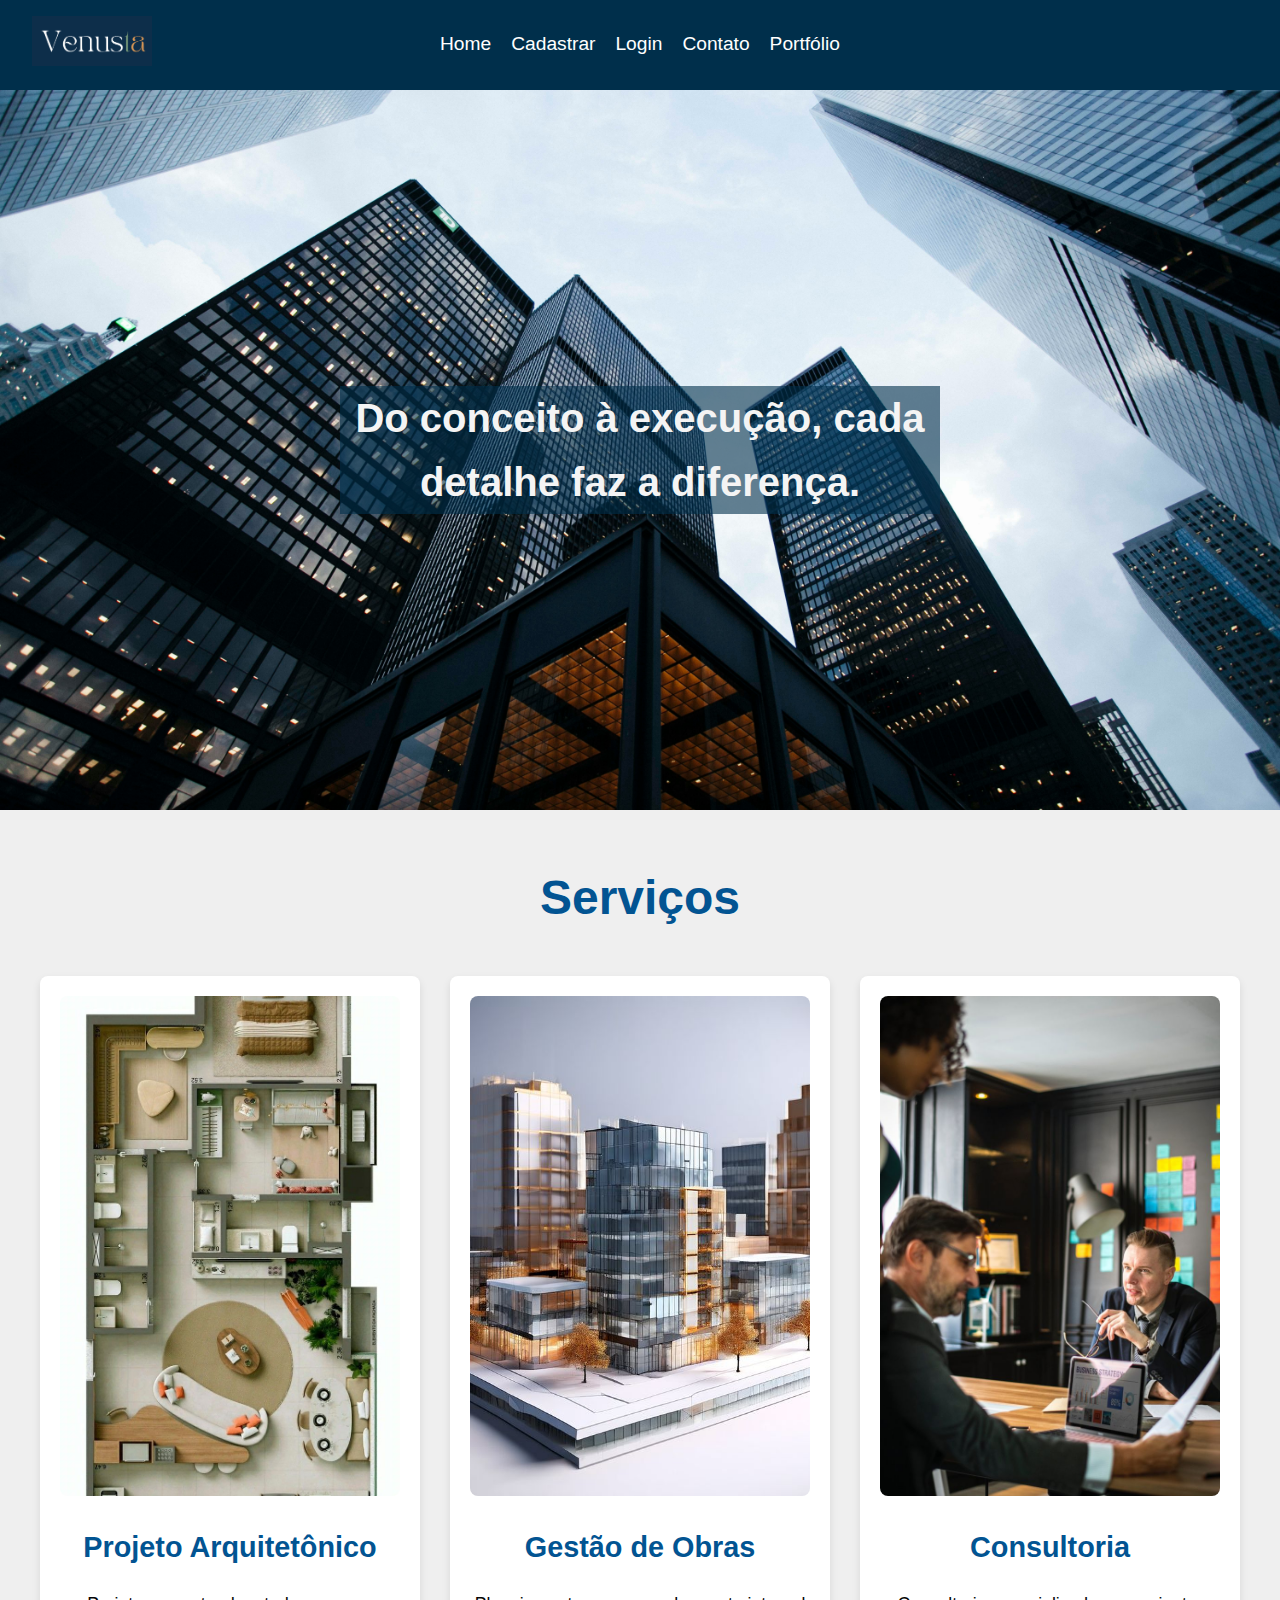
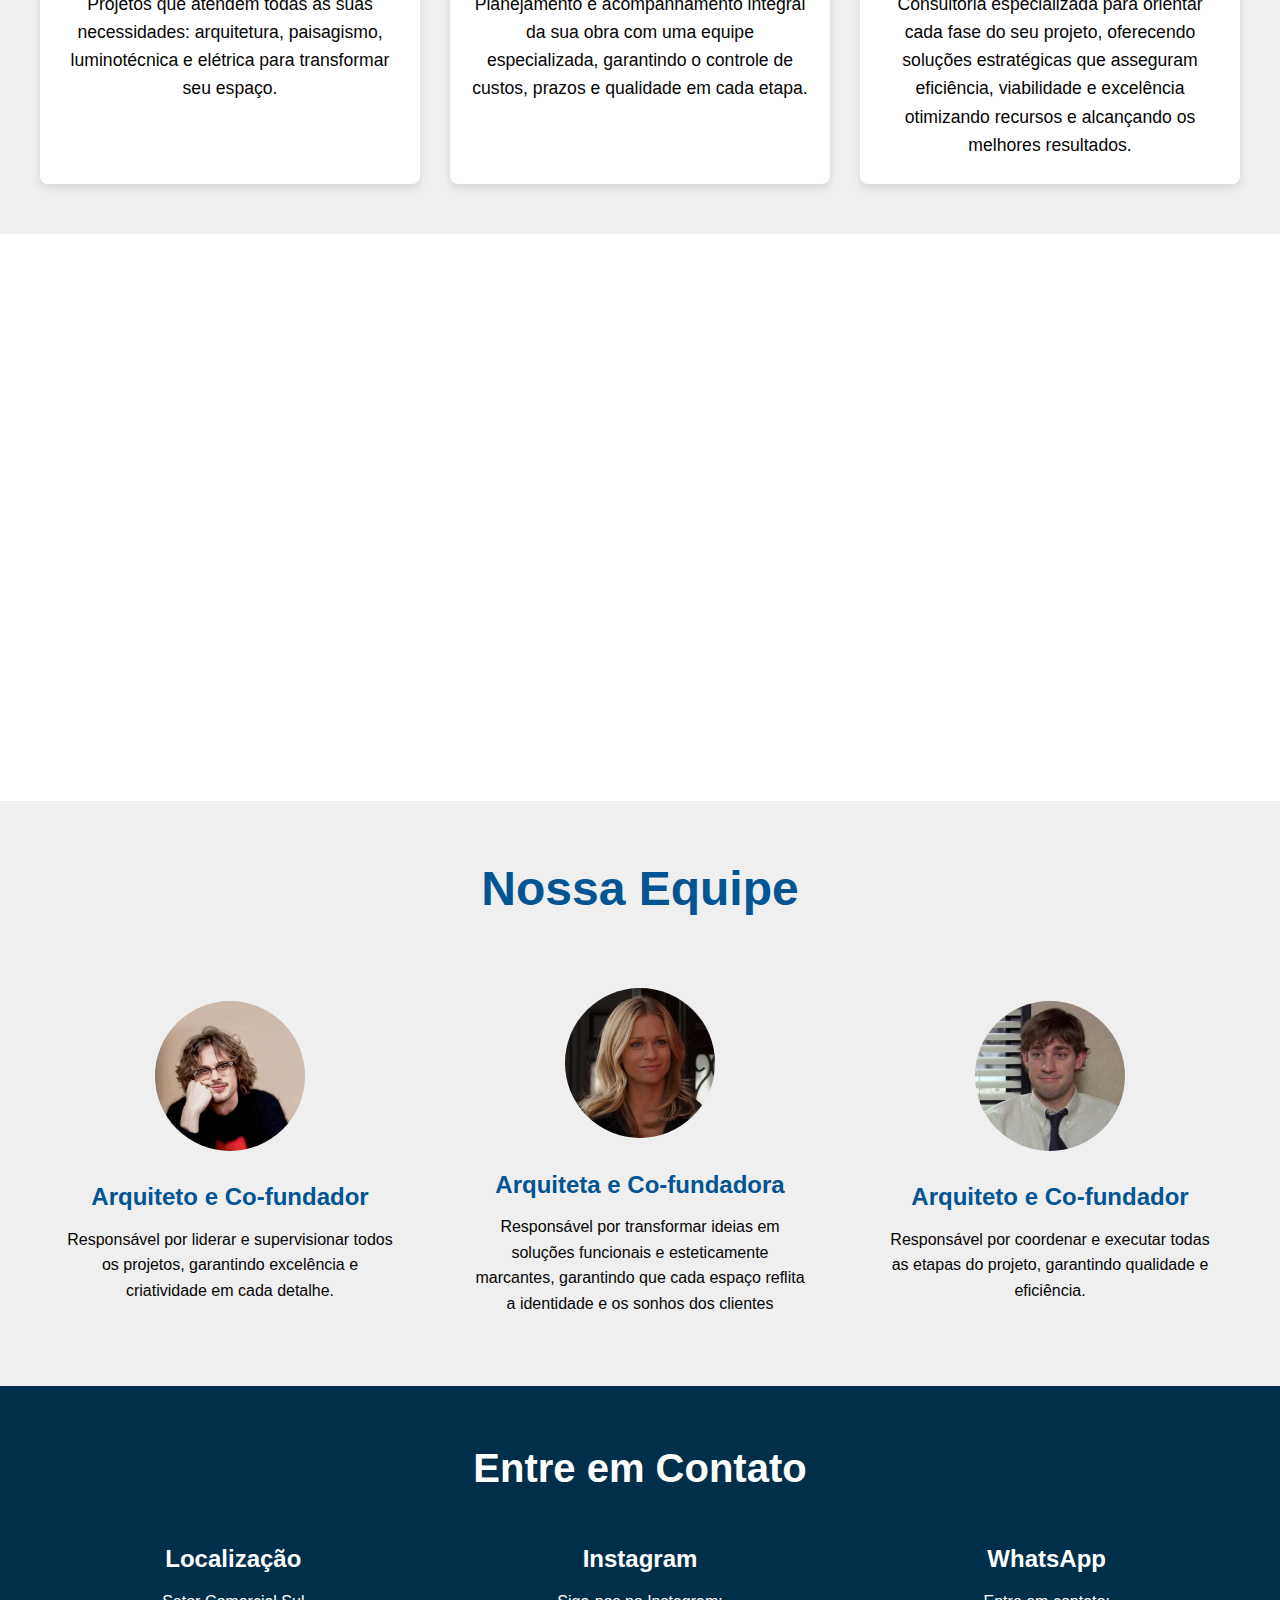
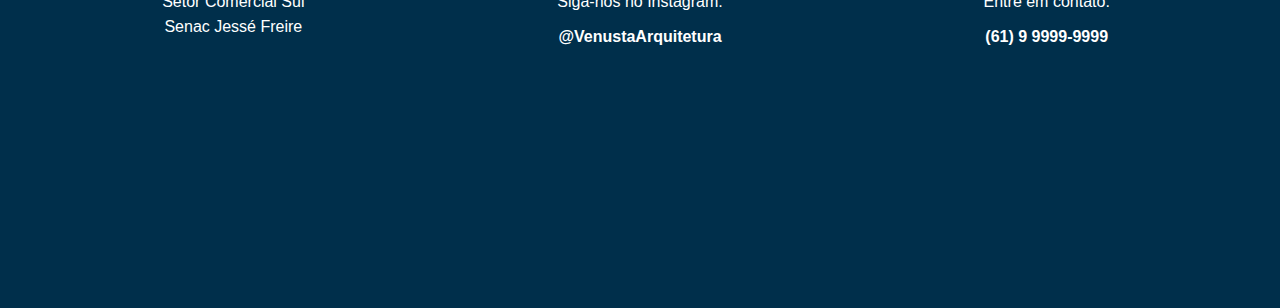
<file: telas/index.html>
<!DOCTYPE html>
<html lang="pt-BR"> 
    <head> 
        <meta charset="UTF-8"> 
        <meta name="viewport" content="width=device-width, initial-scale=1.0"> 
        <title>Venusta Arquitetura</title> 
        <link rel="stylesheet" href="../css/style1.css" type="text/css"/>
 

        <script>
            document.addEventListener("DOMContentLoaded", function () {
                const sections = document.querySelectorAll(".about");

                const observer = new IntersectionObserver(
                        (entries) => {
                    entries.forEach((entry) => {
                        if (entry.isIntersecting) {
                            entry.target.classList.add("section-visible");
                            observer.unobserve(entry.target); // Remove a observação após a animação
                        }
                    });
                },
                        {threshold: 0.1} // Inicia a animação quando 10% da seção aparece
                );

                sections.forEach((section) => {
                    section.classList.add("section-hidden"); // Adiciona a classe inicial
                    observer.observe(section);
                });
            });
        </script>

    </head> 
    <body> <!-- Menu de Navegação --> 
        <header> 
            <nav class="navbar"> 
                <div class="logo">
                    <img src="../img/logo3.png" alt="Logo da Empresa">
                </div>
                <ul> 
                    <li><a href="index.html">Home</a></li>
                    <li><a href="../Clientes/FormCadastrarCliente.php">Cadastrar</a></li>
                    <li><a href="../LoginCliente/FormLogin.html">Login</a></li>
                    <li><a href="../LoginCliente/FormLogin.html">Contato</a></li>
                    <li><a href="../telas/indexPortfolioGeral.html">Portfólio</a></li>
                </ul> 
            </nav> 
        </header> <!-- Primeira Seção --> 
        <section id="home" class="hero"> 
            <div class="hero-content"> 
                <h1>Do conceito à execução, cada detalhe faz a diferença.</h1> 
            </div> 
        </section> <!-- Segunda Seção --> 

        <section id="servicos" class="services">
            <h2>Serviços</h2>
            
            <div class="container">
                
                <div class="service-item">
                    <img src="../img/servico1.jpg" alt="Projeto Arquitetônico">
                    <h3>Projeto Arquitetônico</h3>
                    <p>Projetos que atendem todas as suas necessidades: arquitetura, 
                        paisagismo, luminotécnica e elétrica para transformar seu espaço.</p>
                </div>
                <div class="service-item">
                    <img src="../img/servico2.jpg" alt="Gestão de Obras">
                    <h3>Gestão de Obras</h3>
                    <p>Planejamento e acompanhamento integral da sua obra com uma equipe especializada, 
                        garantindo o controle de custos, prazos e qualidade em cada etapa.</p>
                </div>
                <div class="service-item">
                    <img src="../img/servico3.jpg" alt="Consultoria">
                    <h3>Consultoria</h3>
                    <p>Consultoria especializada para orientar cada fase do seu projeto, oferecendo soluções estratégicas que asseguram eficiência,
                        viabilidade e excelência otimizando recursos e alcançando os melhores resultados.</p>
                </div>
            </div>
        </section>


        <section id="sobre" class="about"> 
            <div class="about-text"> 
                <h2>SOBRE NÓS</h2>
                <p>Nós somos a Venusta Arquitetura, uma sociedade formada por três arquitetos apaixonados por transformar espaços e criar soluções inovadoras. <br>
                    Buscamos sempre a excelência em cada projeto, seja ele residencial, comercial ou urbano.
                    Nossa missão é criar espaços que  inspirem e transformem a vida das pessoas, com foco em funcionalidade, estética e qualidade.</p>   
            </div>
            <div class="about-image">
                <img src="../img/sobre.jpg" alt="Sobre">   
            </div>
        </section> 

        <section id="equipe" class="team">
            <h2>Nossa Equipe</h2>
            <div class="team-container">
                <div class="team-member">
                    <img src="../img/arquiteto1.jpg" alt="Arquiteto Chefe">
                    <h3>Arquiteto e Co-fundador</h3>
                    <p>Responsável por liderar e supervisionar todos os projetos, garantindo excelência e criatividade em cada detalhe.</p>
                </div>
                <div class="team-member">
                    <img src="../img/arquiteto2.jpg" alt="Designer de Interiores">
                    <h3>Arquiteta e Co-fundadora</h3>
                    <p>Responsável por transformar ideias em soluções funcionais e esteticamente marcantes, garantindo que cada espaço reflita a identidade e os sonhos dos clientes</p>
                </div>
                <div class="team-member">
                    <img src="../img/arquiteto3.jpg" alt="Engenheiro de Obras">
                    <h3>Arquiteto e Co-fundador</h3>
                    <p>Responsável por coordenar e executar todas as etapas do projeto, garantindo qualidade e eficiência.</p>
                </div>
            </div>
        </section>


        <section id="contato" class="contact">
            <h2>Entre em Contato</h2>
            <div class="contact-container">
                <!-- Localização -->
                <div class="contact-info">
                    <h3>Localização</h3>
                    <p>Setor Comercial Sul<br>Senac Jessé Freire</p>
                    <iframe
                        src="https://www.google.com/maps/embed?pb=!1m18!1m12!1m3!1d3834.4585661281916!2d-47.890214584486166!3d-15.796381289058714!2m3!1f0!2f0!3f0!3m2!1i1024!2i768!4f13.1!3m3!1m2!1s0x935a3ae1733556d1%3A0x6cfa3d5804b894a8!2sSetor%20Comercial%20Sul%20Q.%206%20-%20Asa%20Sul%2C%20Bras%C3%ADlia%20-%20DF%2C%2070325-900!5e0!3m2!1spt-BR!2sbr!4v1696358301974!5m2!1spt-BR!2sbr" 
                        width="100%" 
                        height="200" 
                        style="border:0;" 
                        allowfullscreen="" 
                        loading="lazy">
                    </iframe>
                </div>
                <!-- Instagram -->
                <div class="contact-info">
                    <h3>Instagram</h3>
                    <p>Siga-nos no Instagram:</p>
                    <a href="https://instagram.com/VenustaArquitetura" target="_blank">@VenustaArquitetura</a>
                </div>
                <!-- WhatsApp -->
                <div class="contact-info">
                    <h3>WhatsApp</h3>
                    <p>Entre em contato:</p>
                    <a href="https://wa.me/559999999999" target="_blank">(61) 9 9999-9999</a>
                </div>
            </div>
        </section>



    </body> 
</html>
</file>
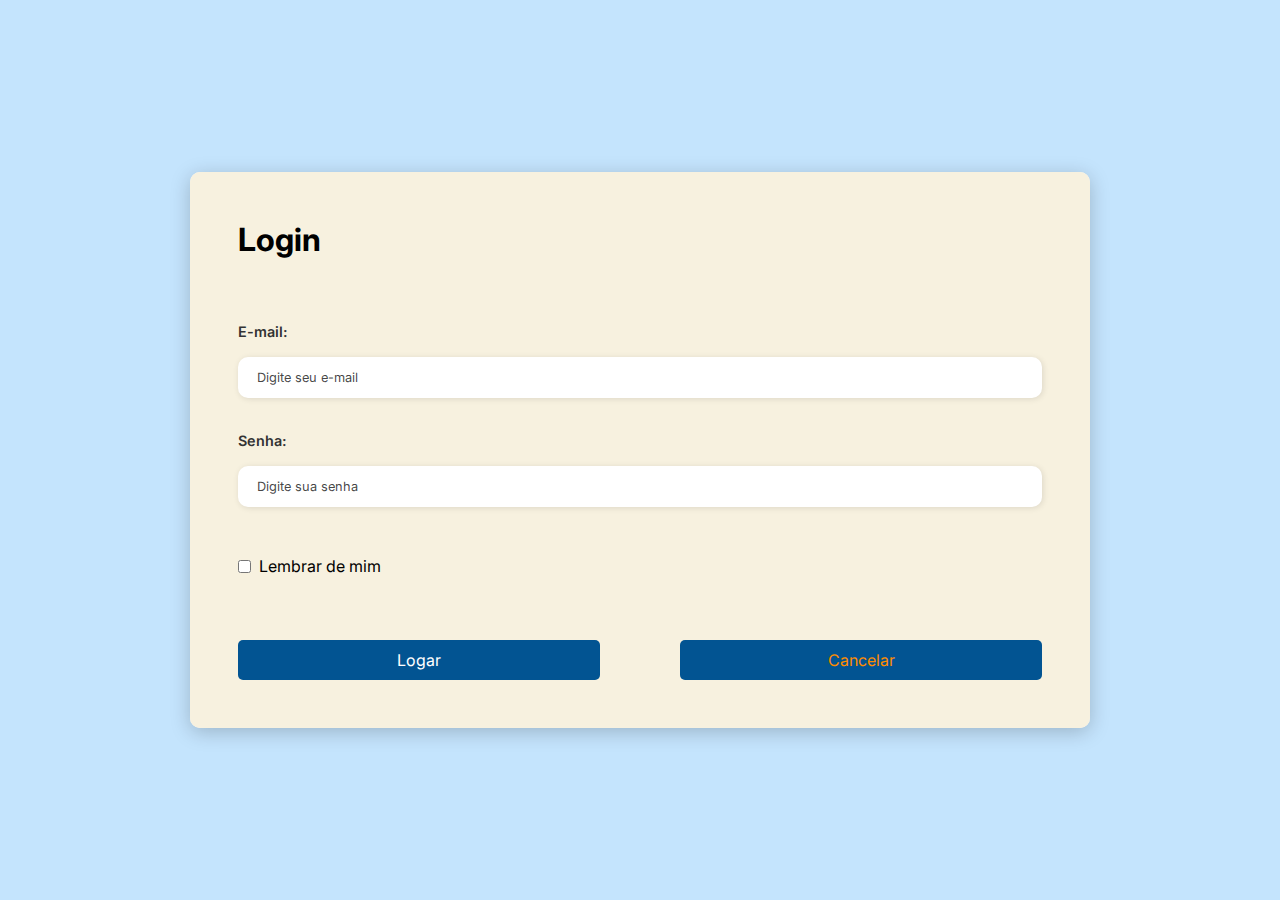
<file: LoginADM/FormLogin.html>
<!DOCTYPE html>
<html lang="pt-br">
<head>
    <meta charset="UTF-8">
    <meta name="viewport" content="width=device-width, initial-scale=1.0">
    <title>Login - Venusta</title>
    <link rel="stylesheet" type="text/css" href="../css/styleLog1.css" media="screen" />
</head>
<body>

<div class="login-container">
    <div class="form-image">
        <img src="../img/logo.png" alt="Logo da Empresa" class="logo">
    </div>
    <div class="form">
        <div class="form-header">
            <h1>Login</h1>
        </div>
        <form action="LoginADM.php" method="POST">
            <div class="input-group">
                <div class="input-box">
                    <label for="email">E-mail:</label>
                    <input type="email" id="email" name="email" placeholder="Digite seu e-mail" required>
                </div>
                <div class="input-box">
                    <label for="senha">Senha:</label>
                    <input type="password" id="senha" name="senha" placeholder="Digite sua senha" required>
                </div>
            </div>
            <div class="remember-me">
                <input type="checkbox" id="remember" name="remember">
                <label for="remember">Lembrar de mim</label>
            </div>
            <div class="continue-button">
                <button type="submit"  style="color:#fff; font-size: 1rem;">Logar</button>
                
                <button type="button" style="color:#fff; font-size: 1rem;"> <a href="../telas/index.html">Cancelar</a></button>
            </div>
        </form>
    </div>
</div>

</body>
</html>
</file>
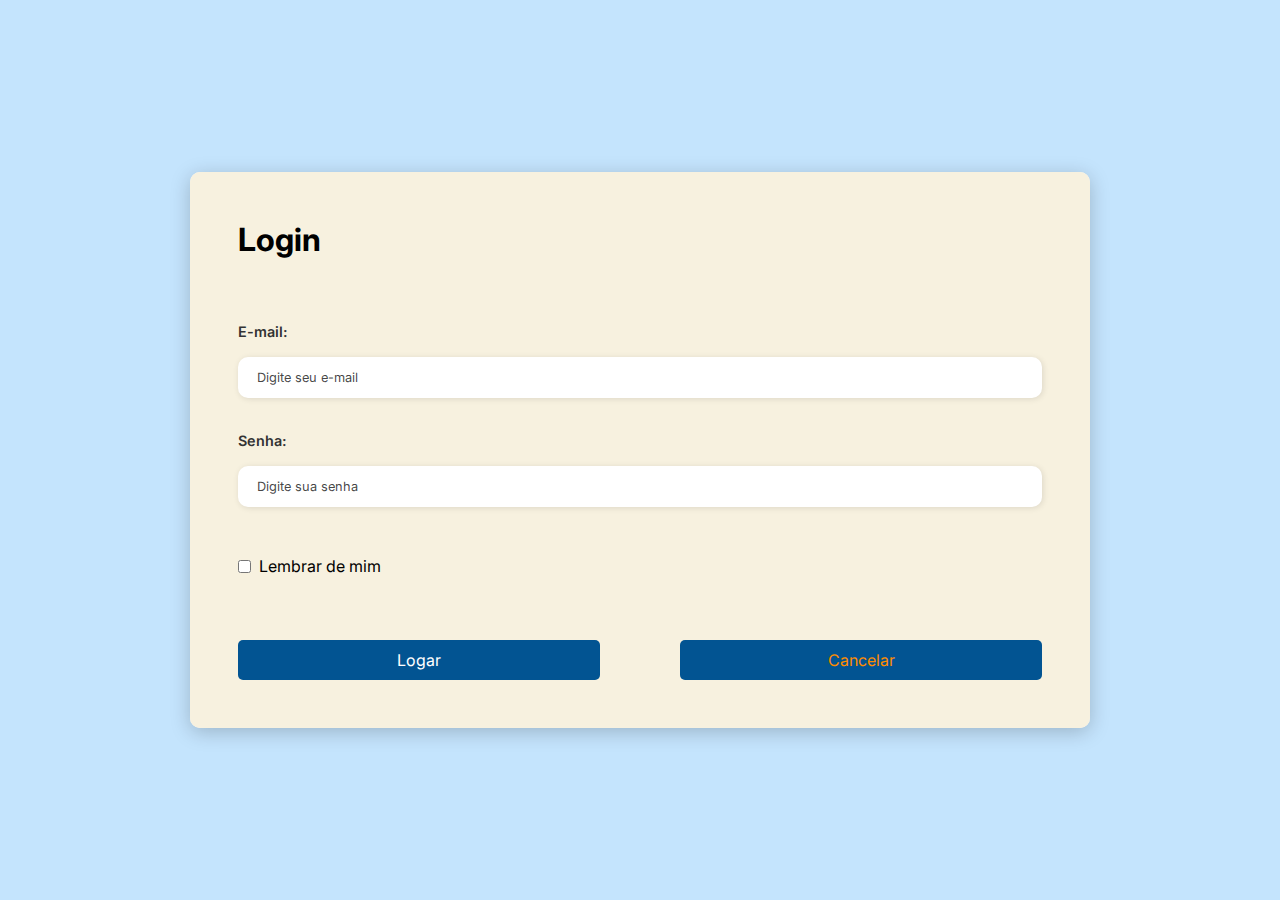
<file: LoginCliente/FormLogin.html>
<!DOCTYPE html>
<html lang="pt-br">
<head>
    <meta charset="UTF-8">
    <meta name="viewport" content="width=device-width, initial-scale=1.0">
    <title>Login - Venusta</title>
    <link rel="stylesheet" type="text/css" href="../css/styleLog1.css" media="screen" />
</head>
<body>

<div class="login-container">
    <div class="form-image">
        <img src="../img/logo.png" alt="Logo da Empresa" class="logo">
    </div>
    <div class="form">
        <div class="form-header">
            <h1>Login</h1>
        </div>
        <form action="LoginCliente.php" method="POST">
            <div class="input-group">
                <div class="input-box">
                    <label for="email">E-mail:</label>
                    <input type="email" id="email" name="email" placeholder="Digite seu e-mail" required>
                </div>
                <div class="input-box">
                    <label for="senha">Senha:</label>
                    <input type="password" id="senha" name="senha" placeholder="Digite sua senha" required>
                </div>
            </div>
            <div class="remember-me">
                <input type="checkbox" id="remember" name="remember">
                <label for="remember">Lembrar de mim</label>
            </div>
            
            <div class="continue-button">
                <button type="submit"  style="color:#fff; font-size: 1rem;">Logar</button>
                
                <button type="button" style="color:#fff; font-size: 1rem;"> <a href="../telas/index.html">Cancelar</a></button>
            </div>
        </form>
    </div>
</div>

</body>
</html>
</file>
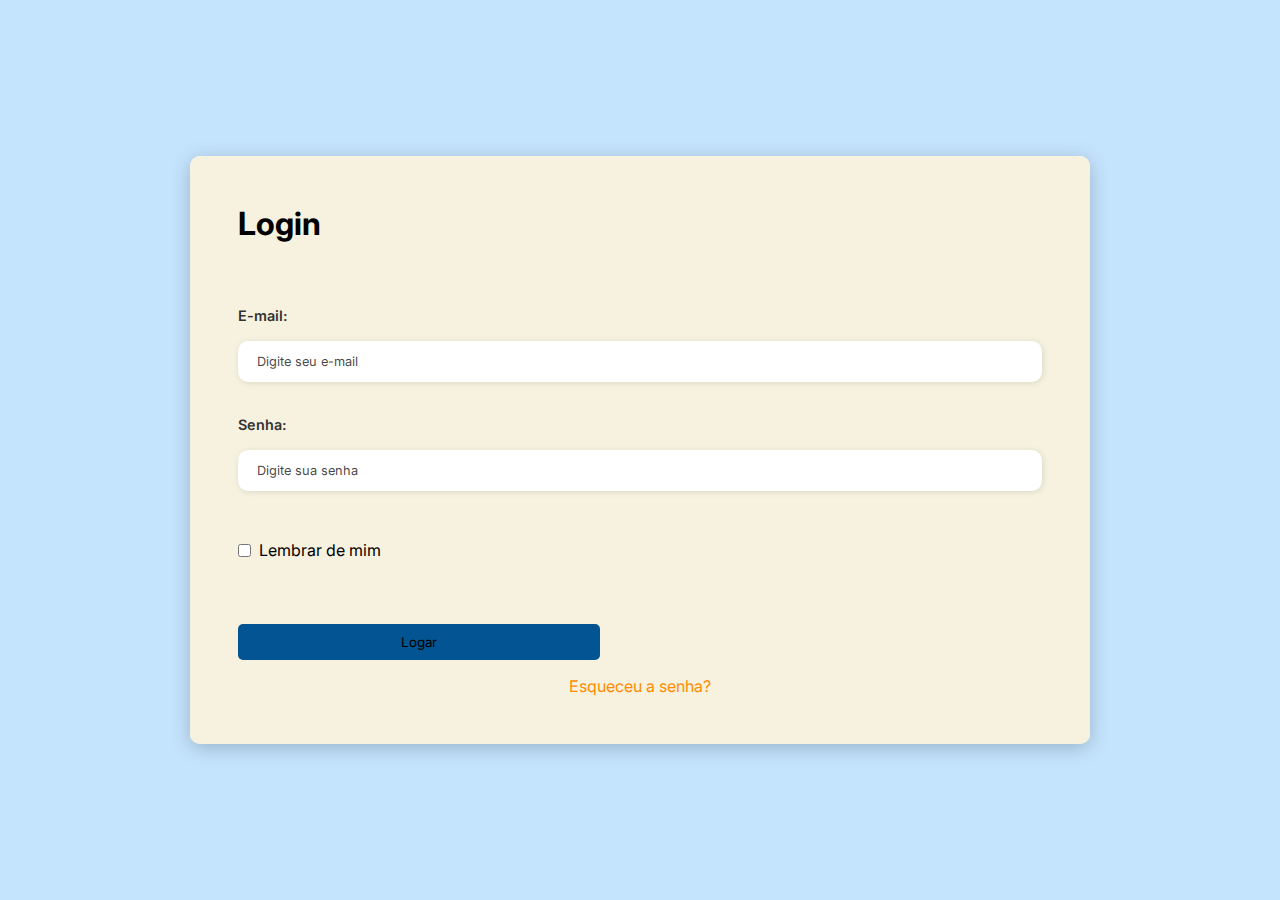
<file: ReuniaoCliente/FormLogin.html>
<!DOCTYPE html>
<html lang="pt-br">
<head>
    <meta charset="UTF-8">
    <meta name="viewport" content="width=device-width, initial-scale=1.0">
    <title>Login - Venusta</title>
    <link rel="stylesheet" type="text/css" href="../css/styleLog1.css" media="screen" />
</head>
<body>

<div class="login-container">
    <div class="form-image">
        <img src="../img/logo.png" alt="Logo da Empresa" class="logo">
    </div>
    <div class="form">
        <div class="form-header">
            <h1>Login</h1>
        </div>
        <form>
            <div class="input-group">
                <div class="input-box">
                    <label for="email">E-mail:</label>
                    <input type="email" id="email" name="email" placeholder="Digite seu e-mail" required>
                </div>
                <div class="input-box">
                    <label for="password">Senha:</label>
                    <input type="password" id="password" name="password" placeholder="Digite sua senha" required>
                </div>
            </div>
            <div class="remember-me">
                <input type="checkbox" id="remember" name="remember">
                <label for="remember">Lembrar de mim</label>
            </div>
            <div class="continue-button">
                <button type="submit">Logar</button>
            </div>
            <p>
                <a href="#">Esqueceu a senha?</a>
            </p>
        </form>
    </div>
</div>

</body>
</html>
</file>
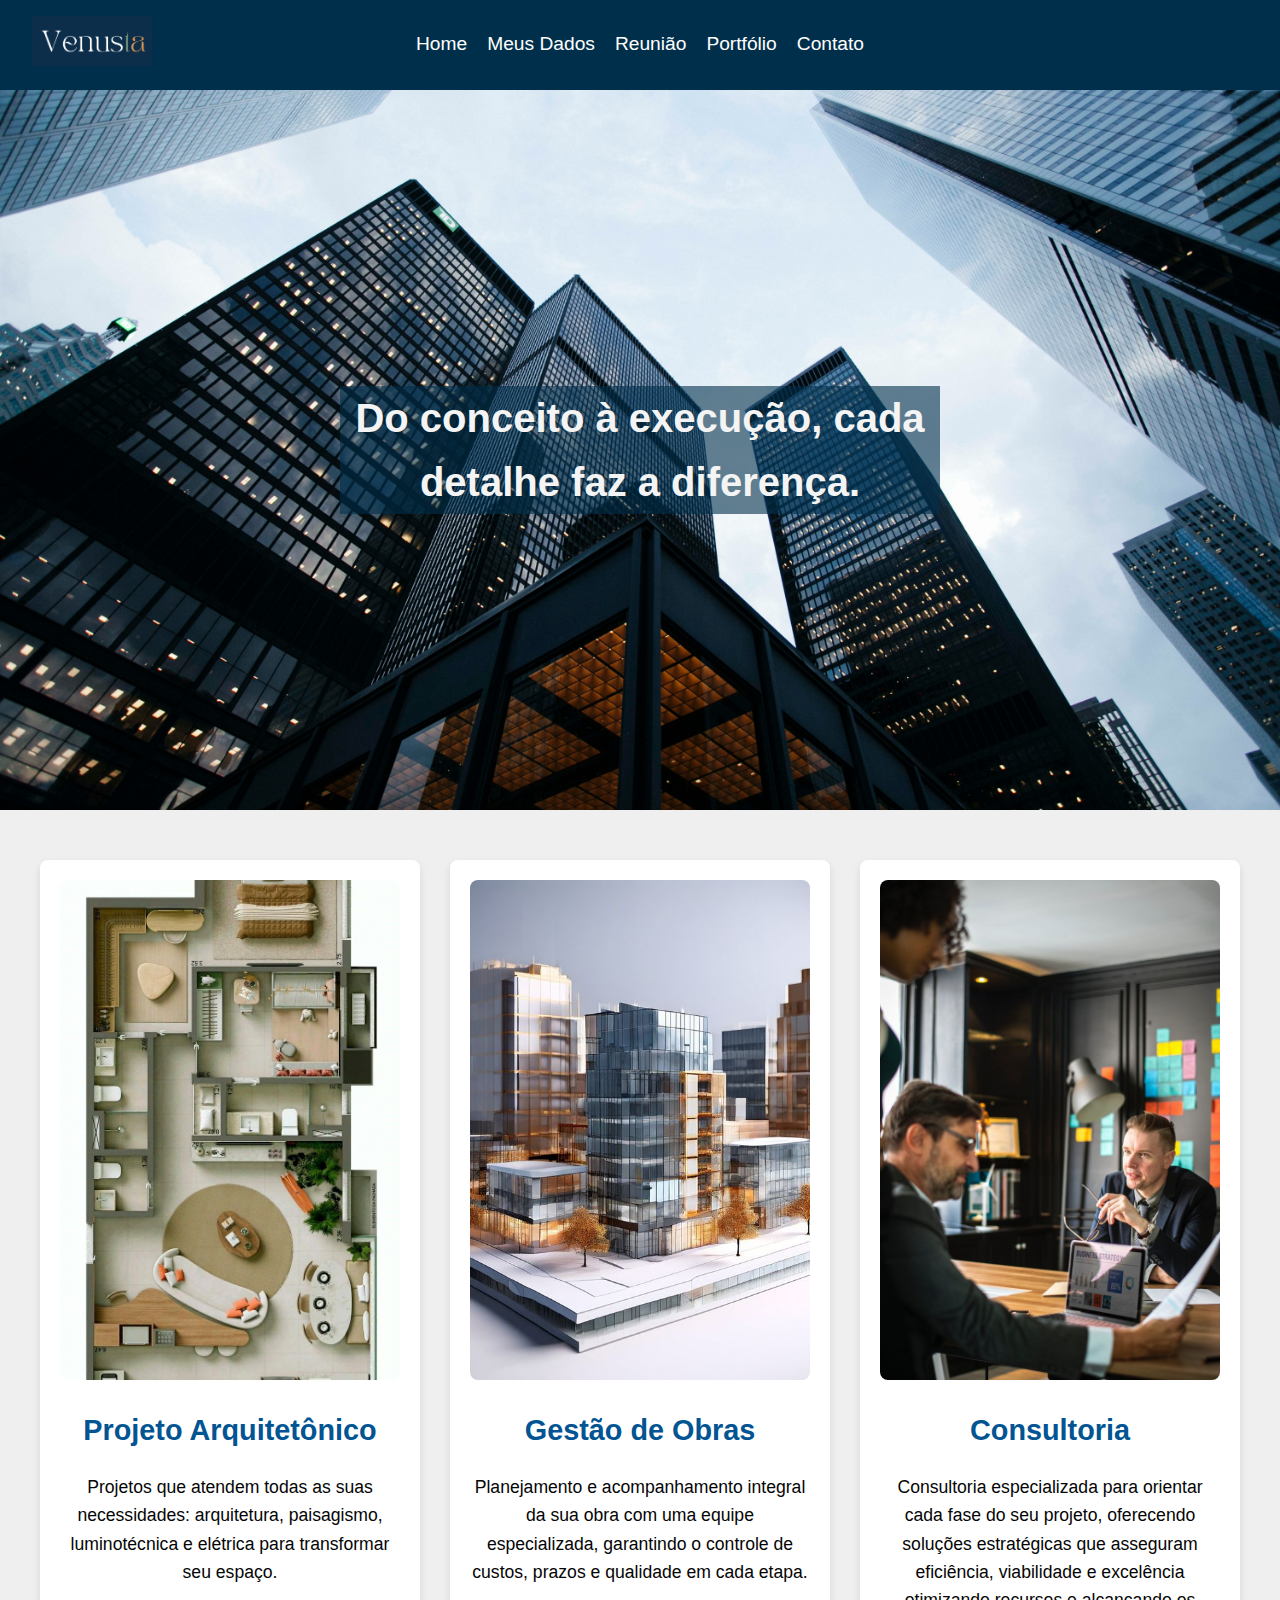
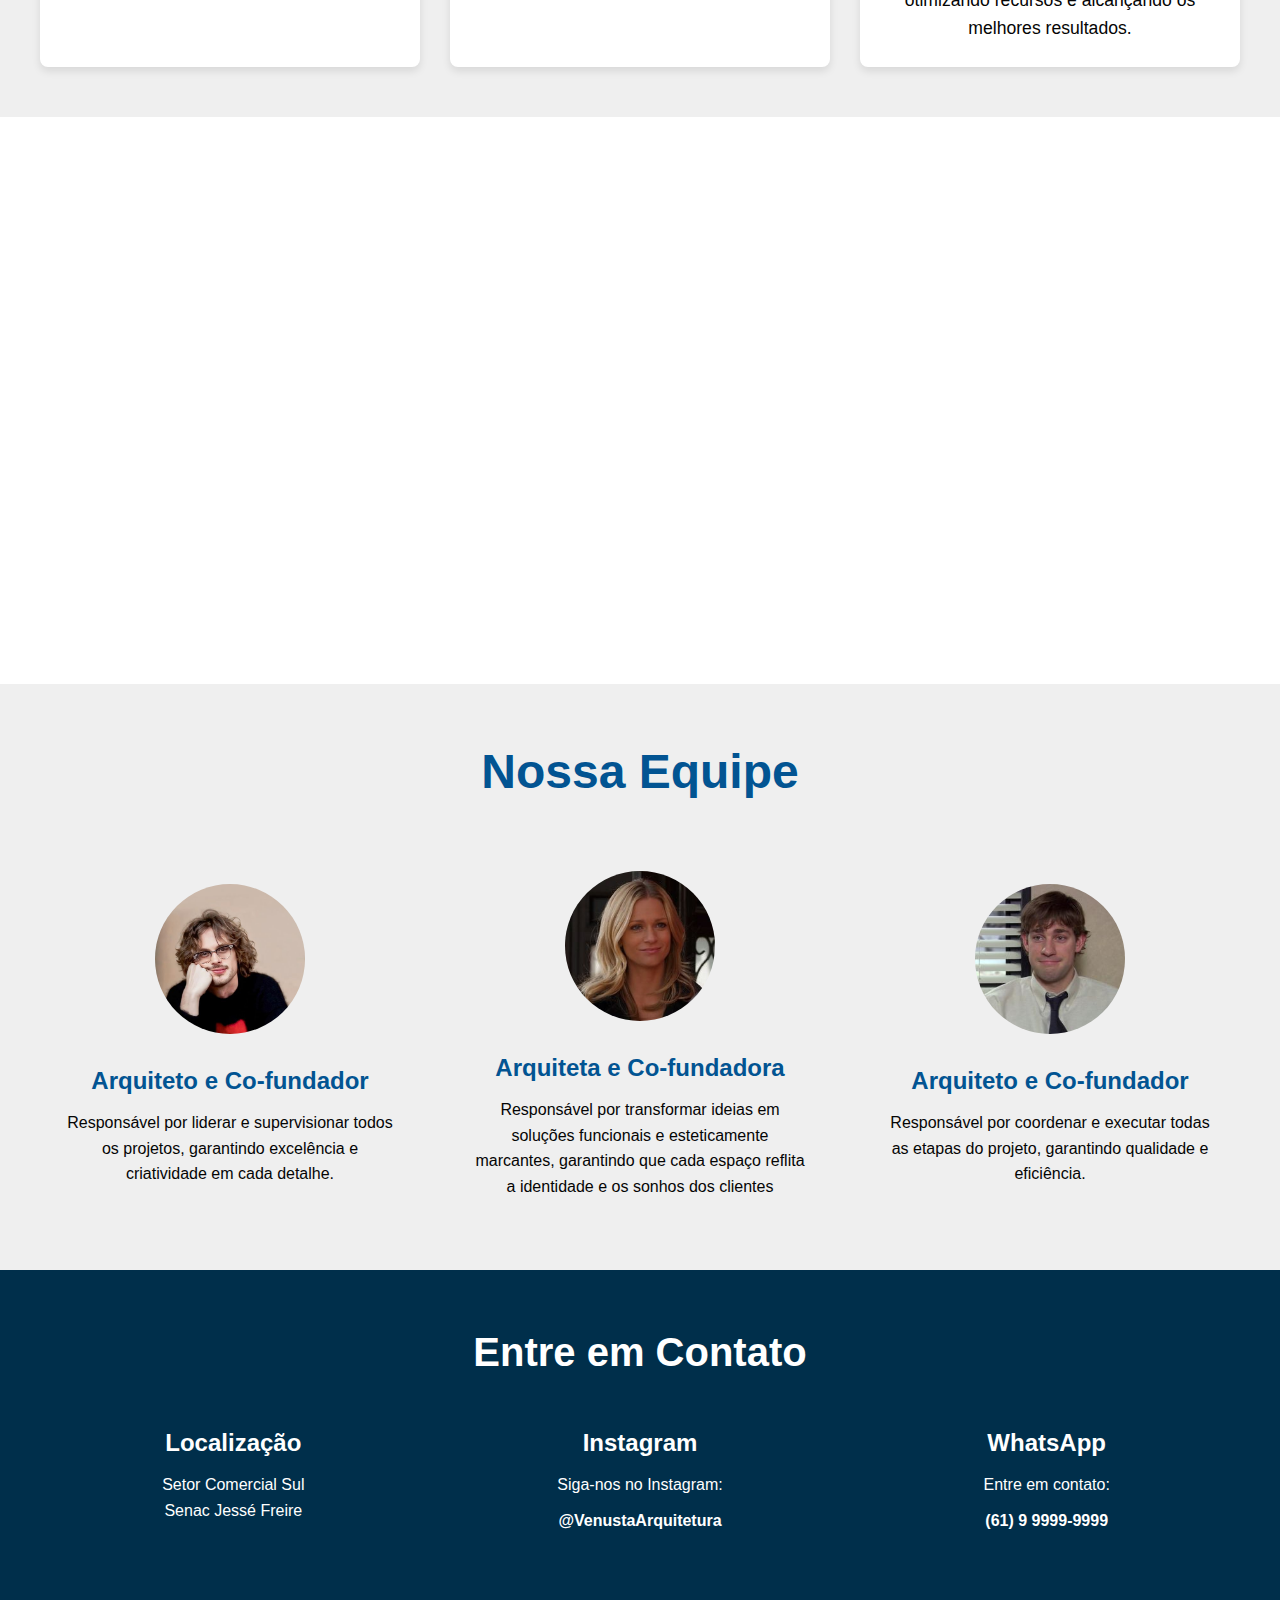
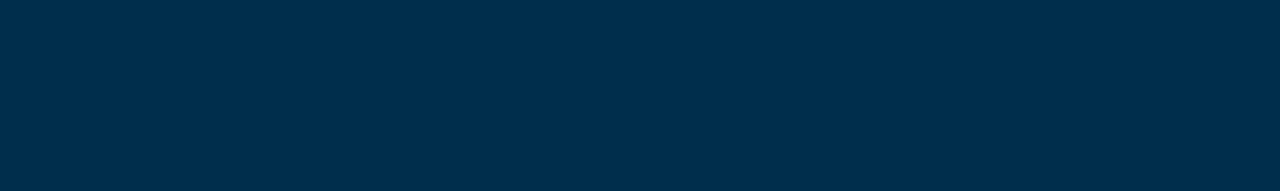
<file: telas/indexCliente.html>
<!DOCTYPE html>
<html lang="pt-BR"> 
    <head> 
        <meta charset="UTF-8"> 
        <meta name="viewport" content="width=device-width, initial-scale=1.0"> 
        <title>Venusta Arquitetura</title> 
        <link rel="stylesheet" href="../css/style1.css"> 

        <script>
            document.addEventListener("DOMContentLoaded", function () {
                const sections = document.querySelectorAll(".about");

                const observer = new IntersectionObserver(
                        (entries) => {
                    entries.forEach((entry) => {
                        if (entry.isIntersecting) {
                            entry.target.classList.add("section-visible");
                            observer.unobserve(entry.target); // Remove a observação após a animação
                        }
                    });
                },
                        {threshold: 0.1} // Inicia a animação quando 10% da seção aparece
                );

                sections.forEach((section) => {
                    section.classList.add("section-hidden"); // Adiciona a classe inicial
                    observer.observe(section);
                });
            });
        </script>

    </head> 
    <body> <!-- Menu de Navegação --> 
        <header> 
            <nav class="navbar"> 
                <div class="logo">
                    <img src="../img/logo3.png" alt="Logo da Empresa">
                </div>
                <ul> 
                    <li><a href="indexCliente.html">Home</a></li>
                    <li><a href="../Meus Dados/FormConsultarCliente.php">Meus Dados</a></li>
                    <li><a href="../ReuniaoCliente/FormCadastraReuniao.php">Reunião</a></li>
                    <li><a href="../telas/indexPortfolioCliente.html">Portfólio</a></li>
                    <li><a href="../Contato/FormCadastrarContato.php">Contato</a></li> 
                </ul> 
            </nav> 
        </header> <!-- Primeira Seção --> 
        <section id="home" class="hero"> 
            <div class="hero-content"> 
                <h1>Do conceito à execução, cada detalhe faz a diferença.</h1> 
            </div> 
        </section> <!-- Segunda Seção --> 

        <section id="servicos" class="services">
            <div class="container">
                <div class="service-item">
                    <img src="../img/servico1.jpg" alt="Projeto Arquitetônico">
                    <h3>Projeto Arquitetônico</h3>
                    <p>Projetos que atendem todas as suas necessidades: arquitetura, 
                        paisagismo, luminotécnica e elétrica para transformar seu espaço.</p>
                </div>
                <div class="service-item">
                    <img src="../img/servico2.jpg" alt="Gestão de Obras">
                    <h3>Gestão de Obras</h3>
                    <p>Planejamento e acompanhamento integral da sua obra com uma equipe especializada, 
                        garantindo o controle de custos, prazos e qualidade em cada etapa.</p>
                </div>
                <div class="service-item">
                    <img src="../img/servico3.jpg" alt="Consultoria">
                    <h3>Consultoria</h3>
                    <p>Consultoria especializada para orientar cada fase do seu projeto, oferecendo soluções estratégicas que asseguram eficiência,
                        viabilidade e excelência otimizando recursos e alcançando os melhores resultados.</p>
                </div>
            </div>
        </section>


        <section id="sobre" class="about"> 
            <div class="about-text"> 
                <h2>SOBRE NÓS</h2>
                <p>Nós somos a Venusta Arquitetura, uma sociedade formada por três arquitetos apaixonados por transformar espaços e criar soluções inovadoras. 
                    Buscamos sempre a excelência em cada projeto, seja ele residencial, comercial ou urbano.
                    Nossa missão é criar espaços que inspirem e transformem a vida das pessoas, com foco em funcionalidade, estética e qualidade.</p>   
            </div>
            <div class="about-image">
                <img src="../img/sobre.jpg" alt="Sobre">   
            </div>
        </section> 

        <section id="equipe" class="team">
            <h2>Nossa Equipe</h2>
            <div class="team-container">
                <div class="team-member">
                    <img src="../img/arquiteto1.jpg" alt="Arquiteto Chefe">
                    <h3>Arquiteto e Co-fundador</h3>
                    <p>Responsável por liderar e supervisionar todos os projetos, garantindo excelência e criatividade em cada detalhe.</p>
                </div>
                <div class="team-member">
                    <img src="../img/arquiteto2.jpg" alt="Designer de Interiores">
                    <h3>Arquiteta e Co-fundadora</h3>
                    <p>Responsável por transformar ideias em soluções funcionais e esteticamente marcantes, garantindo que cada espaço reflita a identidade e os sonhos dos clientes</p>
                </div>
                <div class="team-member">
                    <img src="../img/arquiteto3.jpg" alt="Engenheiro de Obras">
                    <h3>Arquiteto e Co-fundador</h3>
                    <p>Responsável por coordenar e executar todas as etapas do projeto, garantindo qualidade e eficiência.</p>
                </div>
            </div>
        </section>

        <section id="contato" class="contact">
            <h2>Entre em Contato</h2>
            <div class="contact-container">
                <!-- Localização -->
                <div class="contact-info">
                    <h3>Localização</h3>
                    <p>Setor Comercial Sul<br>Senac Jessé Freire</p>
                    <iframe
                        src="https://www.google.com/maps/embed?pb=!1m18!1m12!1m3!1d3834.4585661281916!2d-47.890214584486166!3d-15.796381289058714!2m3!1f0!2f0!3f0!3m2!1i1024!2i768!4f13.1!3m3!1m2!1s0x935a3ae1733556d1%3A0x6cfa3d5804b894a8!2sSetor%20Comercial%20Sul%20Q.%206%20-%20Asa%20Sul%2C%20Bras%C3%ADlia%20-%20DF%2C%2070325-900!5e0!3m2!1spt-BR!2sbr!4v1696358301974!5m2!1spt-BR!2sbr" 
                        width="100%" 
                        height="200" 
                        style="border:0;" 
                        allowfullscreen="" 
                        loading="lazy">
                    </iframe>
                </div>
                <!-- Instagram -->
                <div class="contact-info">
                    <h3>Instagram</h3>
                    <p>Siga-nos no Instagram:</p>
                    <a href="https://instagram.com/VenustaArquitetura" target="_blank">@VenustaArquitetura</a>
                </div>
                <!-- WhatsApp -->
                <div class="contact-info">
                    <h3>WhatsApp</h3>
                    <p>Entre em contato:</p>
                    <a href="https://wa.me/559999999999" target="_blank">(61) 9 9999-9999</a>
                </div>
            </div>
        </section>



    </body> 
</html>
</file>
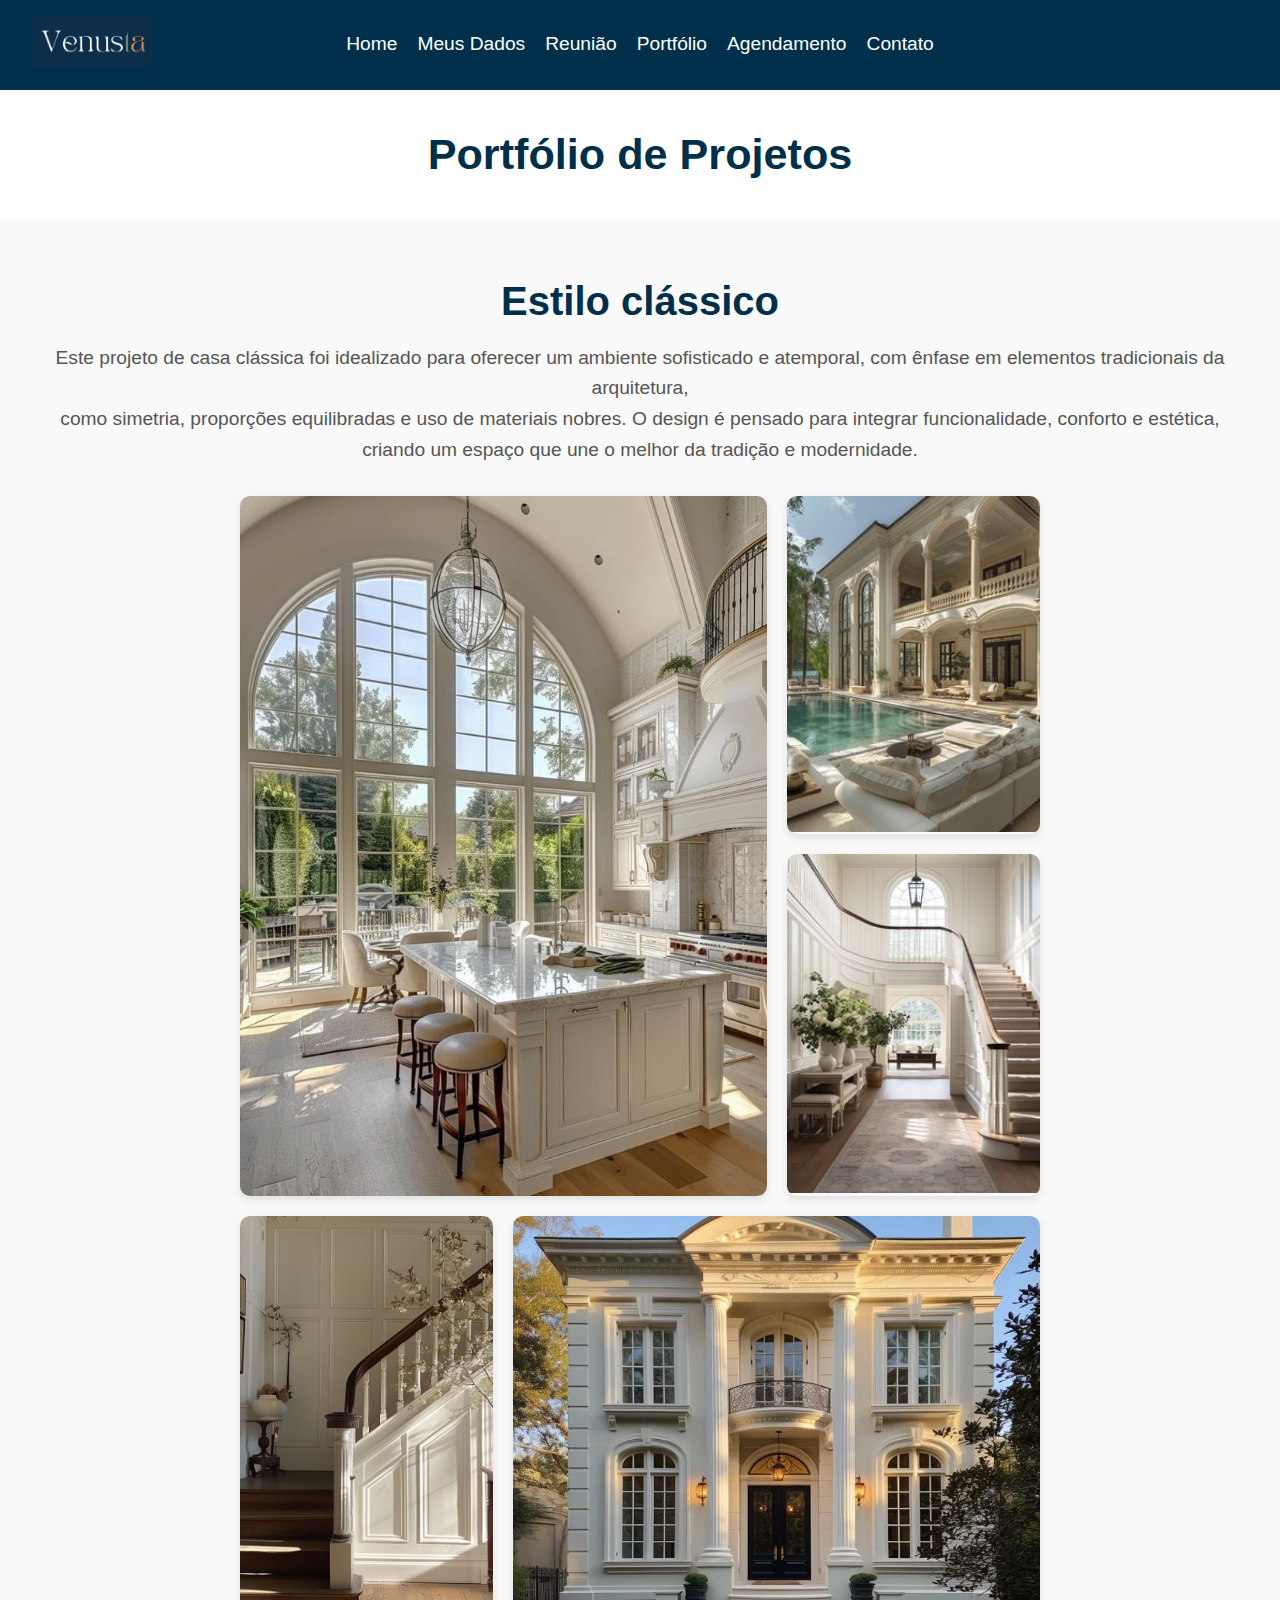
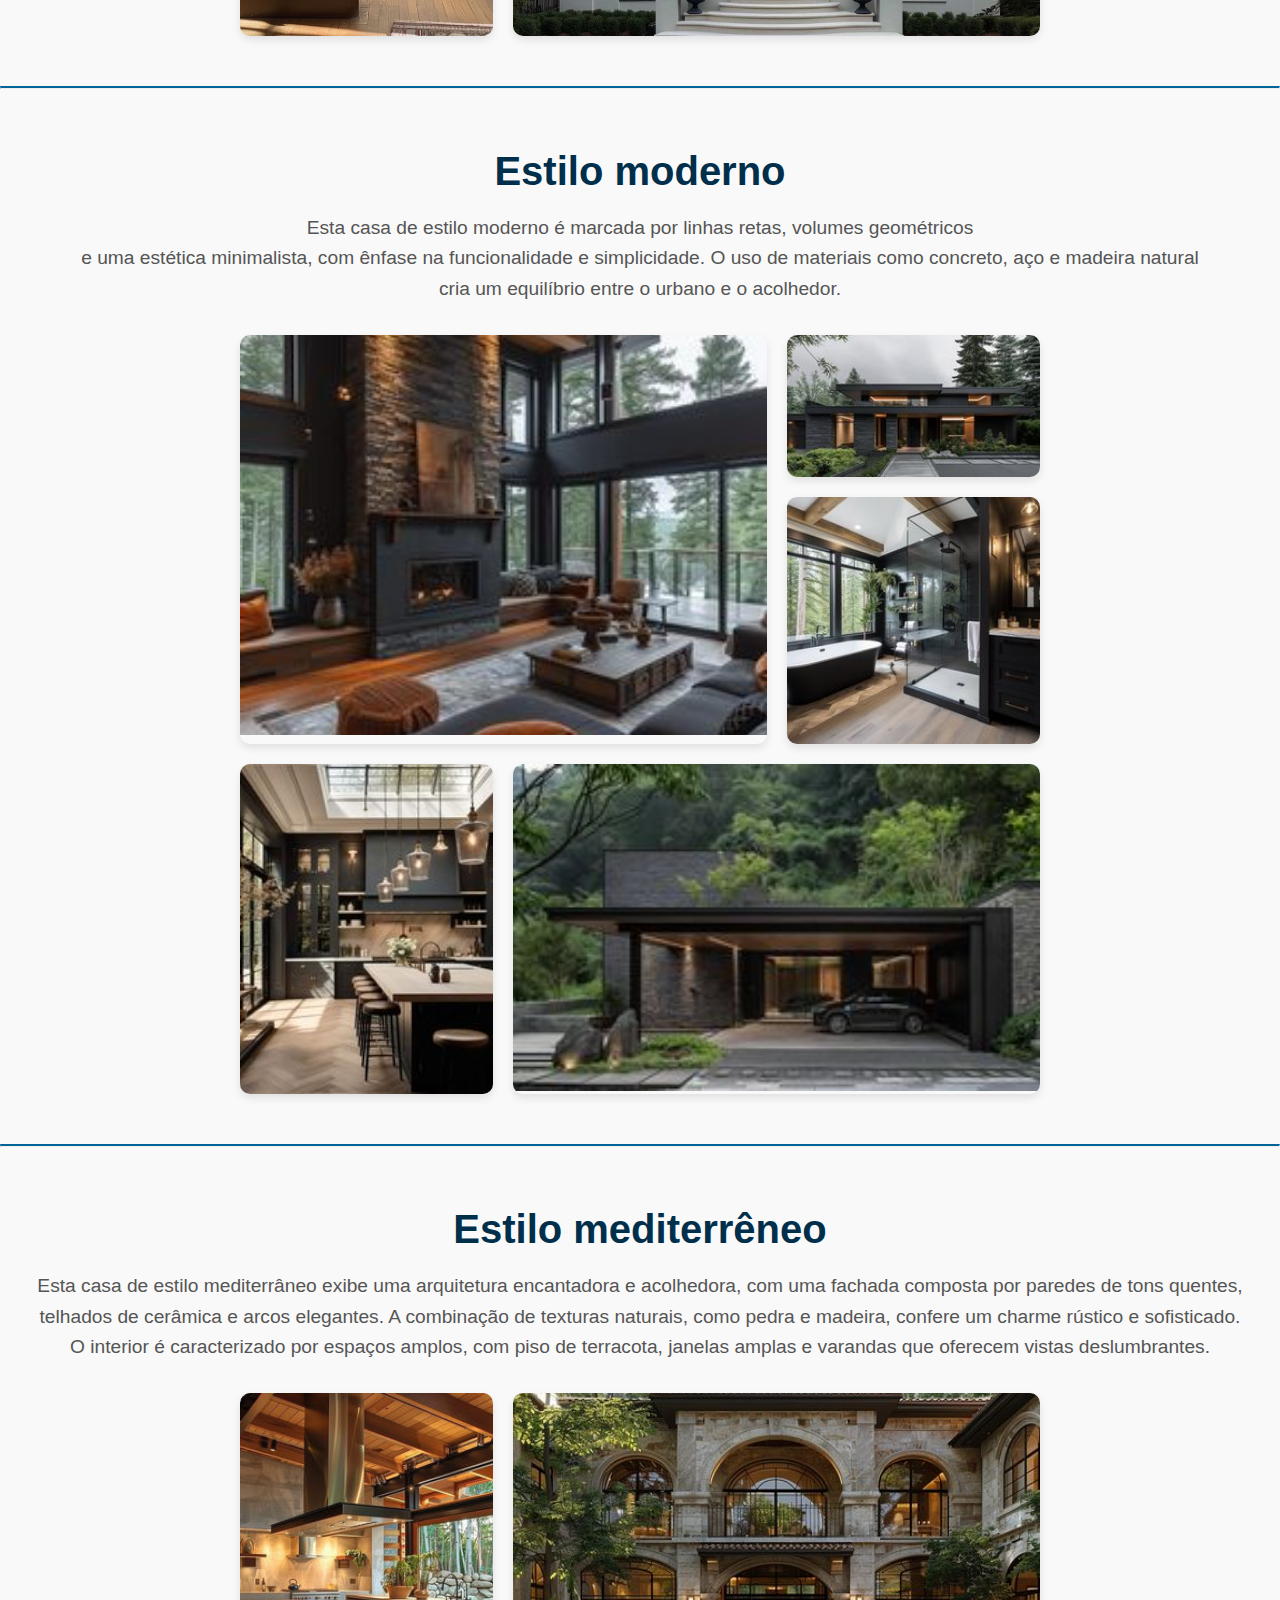
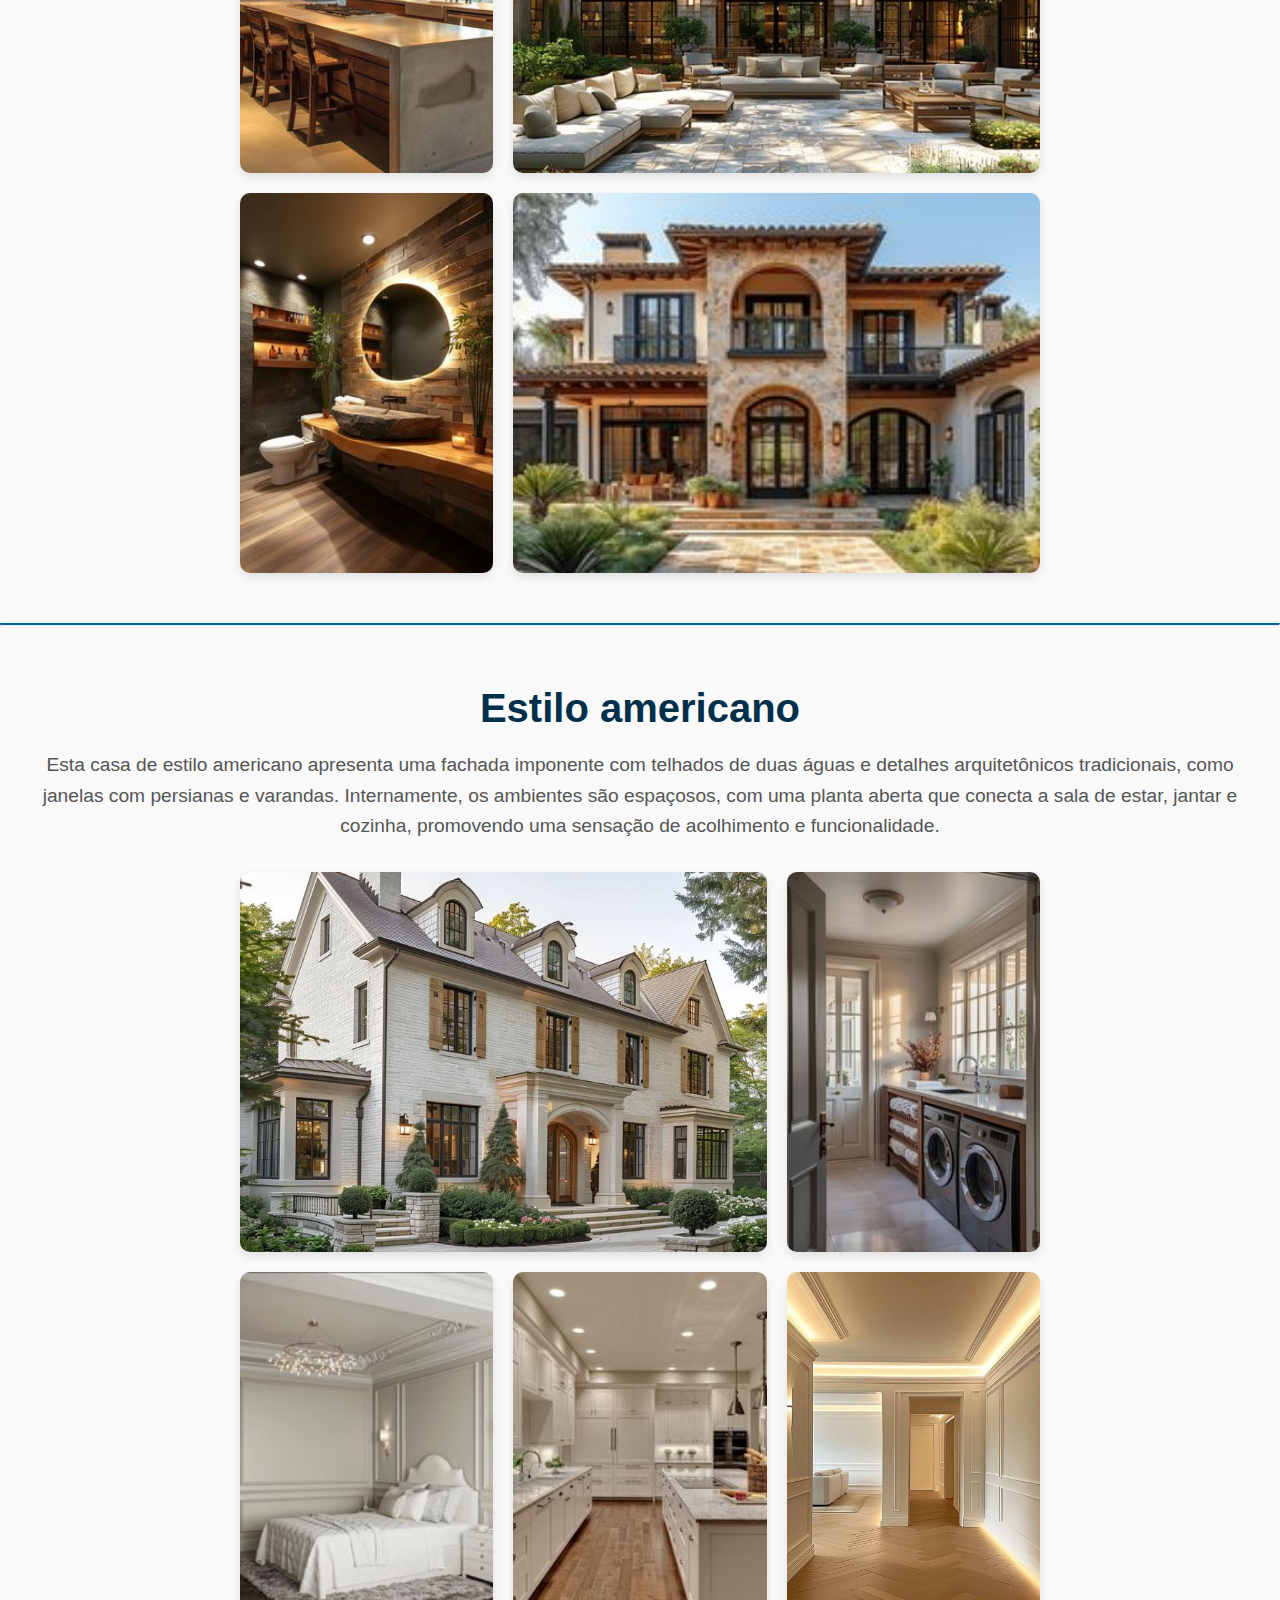
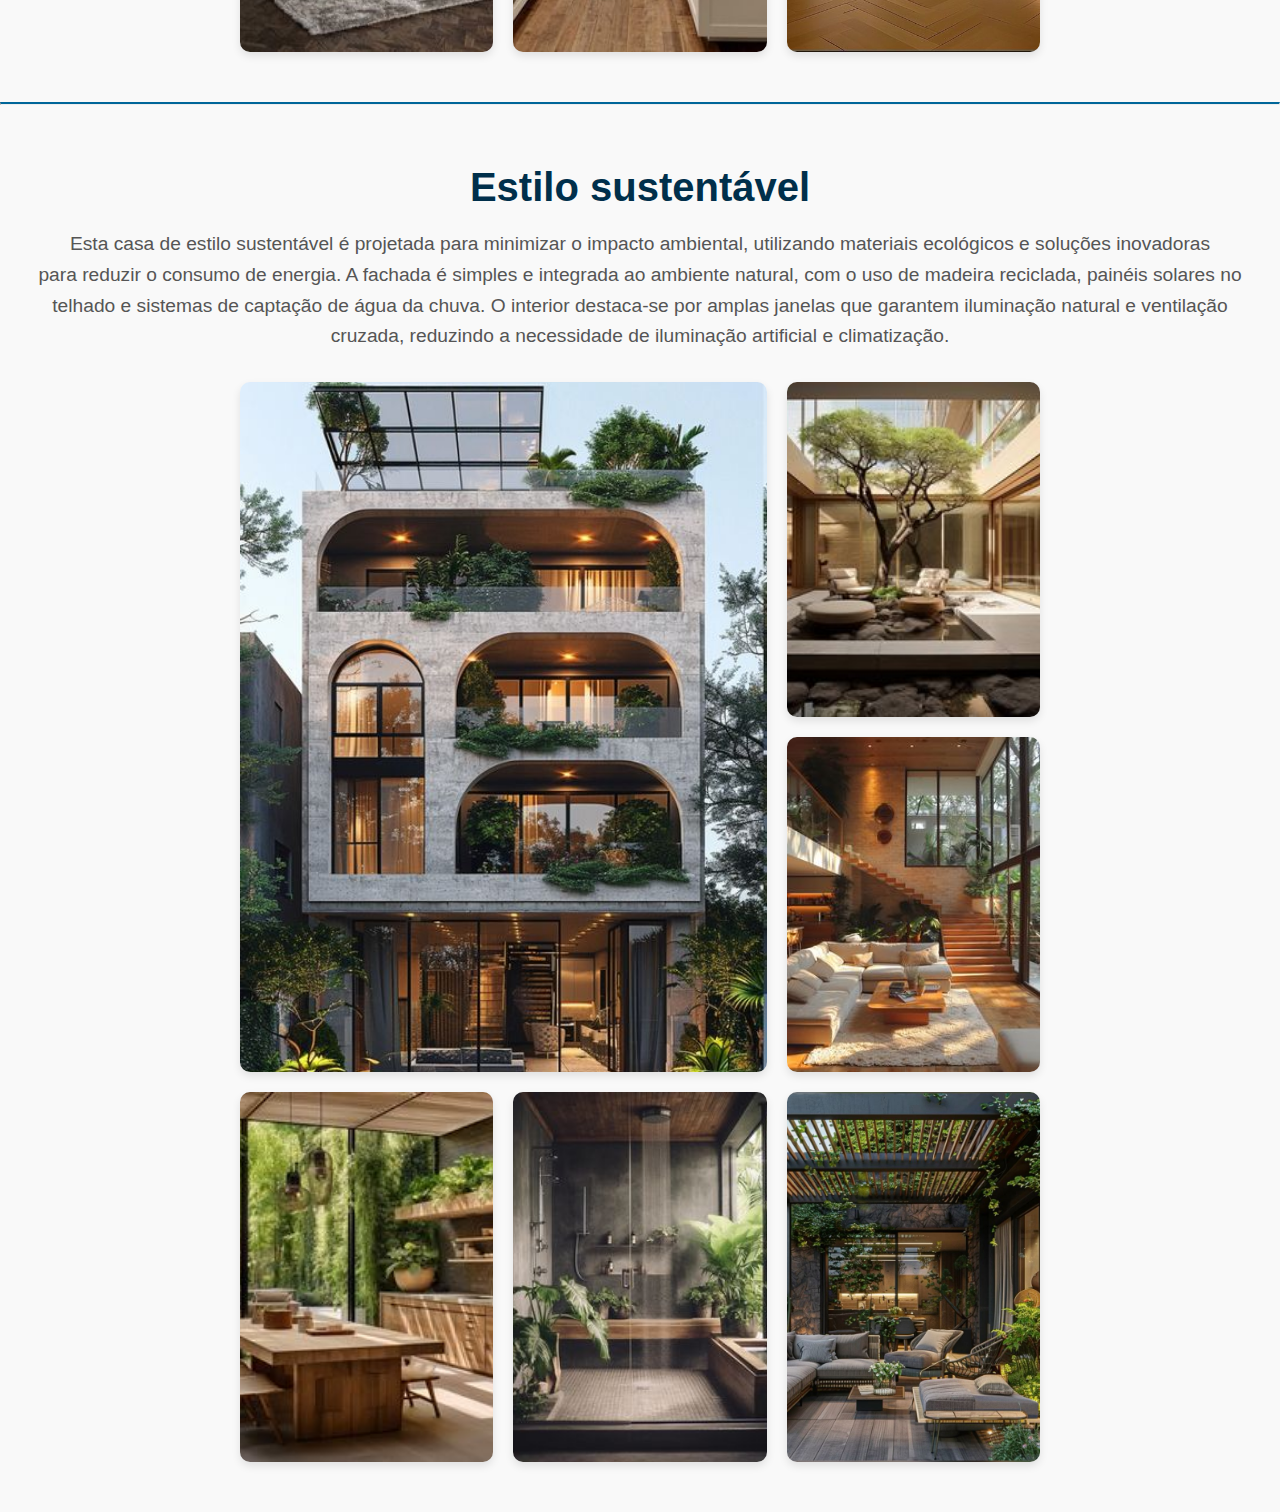
<file: telas/indexPortfolioCliente.html>
<!DOCTYPE html>
<html lang="pt-BR">
    <head>
        <meta charset="UTF-8">
        <meta name="viewport" content="width=device-width, initial-scale=1.0">
        <title>Portfólio - Venusta Arquitetura</title>
        <link rel="stylesheet" href="../css/stylePortfolioo.css">

        <script>
            document.addEventListener("DOMContentLoaded", function () {
                const sections = document.querySelectorAll(".about");

                const observer = new IntersectionObserver(
                        (entries) => {
                    entries.forEach((entry) => {
                        if (entry.isIntersecting) {
                            entry.target.classList.add("section-visible");
                            observer.unobserve(entry.target); // Remove a observação após a animação
                        }
                    });
                },
                        {threshold: 0.1} // Inicia a animação quando 10% da seção aparece
                );

                sections.forEach((section) => {
                    section.classList.add("section-hidden"); // Adiciona a classe inicial
                    observer.observe(section);
                });
            });
        </script>

    </head>

    <body> <!-- Menu de Navegação --> 
        <header> 
            <nav class="navbar"> 
                <div class="logo">
                    <img src="../img/logo3.png" alt="Logo da Empresa">
                </div>
                <ul> 
                    <li><a href="indexCliente.html">Home</a></li>
                    <li><a href="../Meus Dados/FormConsultarCliente.php">Meus Dados</a></li>
                    <li><a href="../ReuniaoCliente/FormCadastraReuniao.php">Reunião</a></li>
                    <li><a href="../telas/indexPortfolioCliente.html">Portfólio</a></li>
                    <li><a href="../AgendamentoCliente/FormCadastrarAgendamento.php">Agendamento</a></li>
                    <li><a href="../Contato/FormCadastrarContato.php">Contato</a></li> 
                </ul> 
            </nav> 
        </header>
        <!-- Portfólio -->
        <main id="portfolio">
            <h1>Portfólio de Projetos</h1>

            <section id="portfolio" class="portfolio">
                <h2>Estilo clássico</h2>
                <p>Este projeto de casa clássica foi idealizado para oferecer um ambiente
                    sofisticado e atemporal, com ênfase em elementos tradicionais da arquitetura, <br>
                    como simetria, proporções equilibradas e uso de materiais nobres.
                    O design é pensado para integrar funcionalidade, conforto e estética, <br>
                    criando um espaço que une o melhor da tradição e modernidade.</p>

                <div class="portfolio-grid">
                    <div class="portfolio-item large">
                        <img src="../img/projeto1.jpg" alt="Projeto 1" style="height: 700px">
                    </div>
                    <div class="portfolio-item small">
                        <img src="../img/projeto1-1.jpg" alt="Projeto 2">
                    </div>
                    <div class="portfolio-item small">
                        <img src="../img/projeto1-2.jpg" alt="Projeto 3">
                    </div>
                    <div class="portfolio-item small">
                        <img src="../img/projeto1-3.jpg" alt="Projeto 4" style="height: 420px">
                    </div>
                    <div class="portfolio-item medium">
                        <img src="../img/projeto1-4.jpg" alt="Projeto 5" style="height: 420px">
                    </div>
                </div>
            </section>

            <hr class="portfolio-divider"> 

            <section id="portfolio" class="portfolio">
                <h2>Estilo moderno</h2>
                <p>Esta casa de estilo moderno é marcada por linhas retas, volumes 
                    geométricos <br> e uma estética minimalista, com ênfase na funcionalidade e 
                    simplicidade. O uso de materiais como concreto, aço e madeira natural <br>
                    cria um equilíbrio entre o urbano e o acolhedor. </p>

                <div class="portfolio-grid">
                    <div class="portfolio-item large">
                        <img src="../img/projeto2-1.jpg" alt="Projeto 1" style="height: 400px">
                    </div>
                    <div class="portfolio-item small">
                        <img src="../img/projeto2-3.jpg" alt="Projeto 2">
                    </div>
                    <div class="portfolio-item small">
                        <img src="../img/projeto2-2.jpg" alt="Projeto 3">
                    </div>
                    <div class="portfolio-item small">
                        <img src="../img/projeto2-4.jpg" alt="Projeto 4" style="height: 330px" >
                    </div>
                    <div class="portfolio-item medium">
                        <img src="../img/projeto2.jpg" alt="Projeto 5">
                    </div>
                </div>
            </section>

            <hr class="portfolio-divider"> 

            <section id="portfolio" class="portfolio">
                <h2>Estilo mediterrêneo</h2>
                <p>Esta casa de estilo mediterrâneo exibe uma arquitetura encantadora e acolhedora, 
                    com uma fachada composta por paredes de tons quentes, <br>
                    telhados de cerâmica e arcos elegantes. A combinação de 
                    texturas naturais, como pedra e madeira, confere um charme rústico e 
                    sofisticado. <br> O interior é caracterizado por espaços amplos, com piso de 
                    terracota, janelas amplas e varandas que oferecem vistas deslumbrantes. </p>

                <div class="portfolio-grid">
                    <div class="portfolio-item small">
                        <img src="../img/projeto3-1.jpg" alt="Projeto 1" >
                    </div>
                    <div class="portfolio-item medium">
                        <img src="../img/projeto3-2.jpg" alt="Projeto 2" style="height: 380px">
                    </div>
                    <div class="portfolio-item small">
                        <img src="../img/projeto3-3.jpg" alt="Projeto 5">
                    </div>
                    <div class="portfolio-item medium">
                        <img src="../img/projeto3.jpg" alt="Projeto 5" style="height: 380px">
                    </div>
                </div>
            </section>
            
            <hr class="portfolio-divider"> 

            <section id="portfolio" class="portfolio">
                <h2>Estilo americano</h2>
                <p>Esta casa de estilo americano apresenta uma fachada imponente com telhados de 
                  duas águas e detalhes arquitetônicos tradicionais, como <br> janelas com persianas e 
                  varandas. Internamente, os ambientes são espaçosos, com uma planta aberta que conecta 
                  a sala de estar, jantar e  <br> cozinha, promovendo uma sensação de acolhimento e 
                  funcionalidade.  </p>

                <div class="portfolio-grid">
                    <div class="portfolio-item medium">
                        <img src="../img/projeto4.jpg" alt="Projeto 1" style="height: 380px">
                    </div>
                    <div class="portfolio-item small">
                        <img src="../img/projeto4-1.jpg" alt="Projeto 2" style="height: 380px">
                    </div>
                    <div class="portfolio-item small">
                        <img src="../img/projeto4-2.jpg" alt="Projeto 5" style="height: 380px">
                    </div>
                    <div class="portfolio-item small">
                        <img src="../img/projeto4-3.jpg" alt="Projeto 5" style="height: 380px">
                    </div>
                    <div class="portfolio-item small">
                        <img src="../img/projeto4-4.jpg" alt="Projeto 5" style="height: 380px">
                    </div>
                </div>
            </section>
            
            <hr class="portfolio-divider"> 

            <section id="portfolio" class="portfolio">
                <h2>Estilo sustentável</h2>
                <p>Esta casa de estilo sustentável é projetada para minimizar o impacto ambiental, utilizando materiais ecológicos e soluções inovadoras <br> 
                    para reduzir o consumo de energia. A fachada é simples e integrada ao ambiente natural, com o uso de madeira reciclada, painéis solares no <br> 
                    telhado e sistemas de captação de água da chuva. O interior destaca-se por amplas janelas que garantem iluminação natural e ventilação <br> 
                    cruzada, reduzindo a necessidade de iluminação artificial e climatização. </p>

                <div class="portfolio-grid">
                    <div class="portfolio-item large">
                        <img src="../img/projeto5.jpg" alt="Projeto 1"  style="height: 690px">
                    </div>
                    <div class="portfolio-item small">
                        <img src="../img/projeto5-1.jpg" alt="Projeto 2" style="height: 335px">
                    </div>
                    <div class="portfolio-item small">
                        <img src="../img/projeto5-2.jpg" alt="Projeto 5" style="height: 335px">
                    </div>
                    <div class="portfolio-item small">
                        <img src="../img/projeto5-3.jpg" alt="Projeto 5" style="height: 370px">
                    </div>
                    <div class="portfolio-item small">
                        <img src="../img/projeto5-4.jpg" alt="Projeto 5" style="height: 370px">
                    </div>
                    <div class="portfolio-item small">
                        <img src="../img/projeto5-5.jpg" alt="Projeto 5" style="height: 370px">
                    </div>
                </div>
            </section>
            
    </body>
</html>
</file>
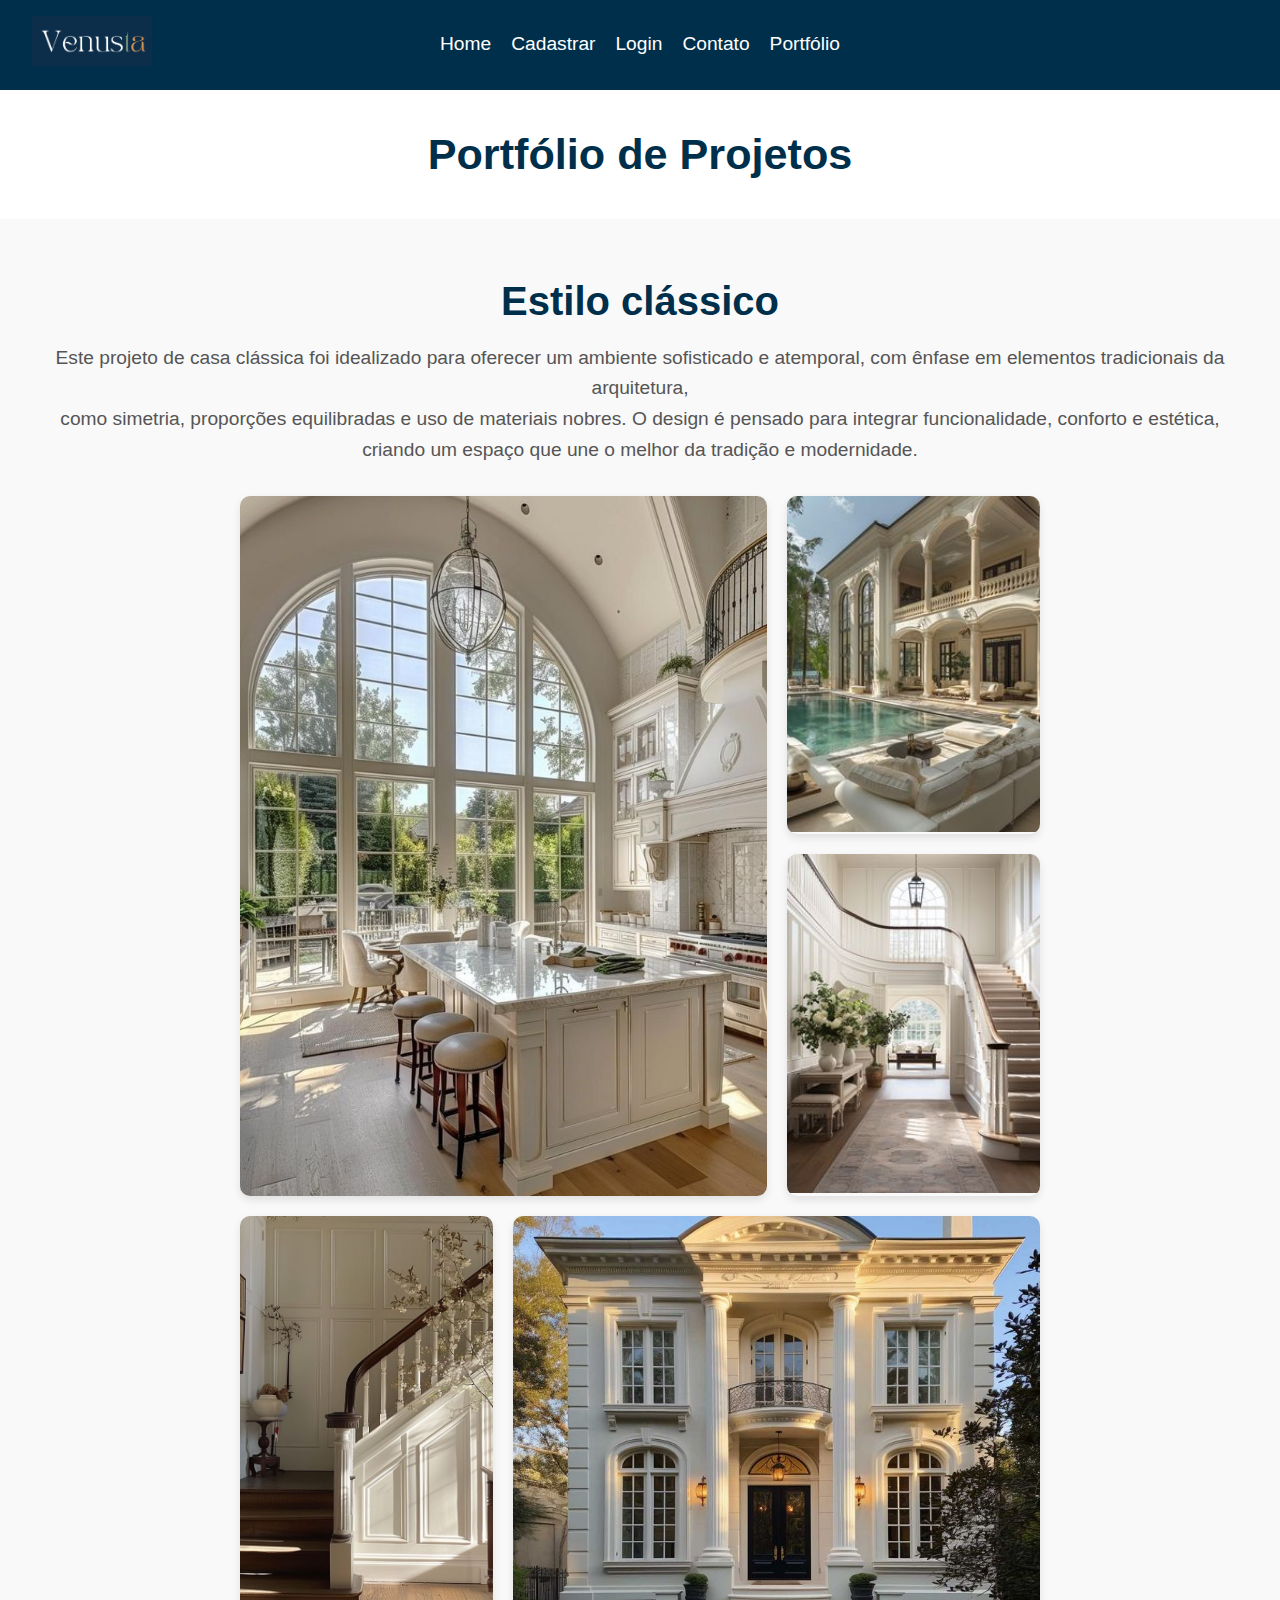
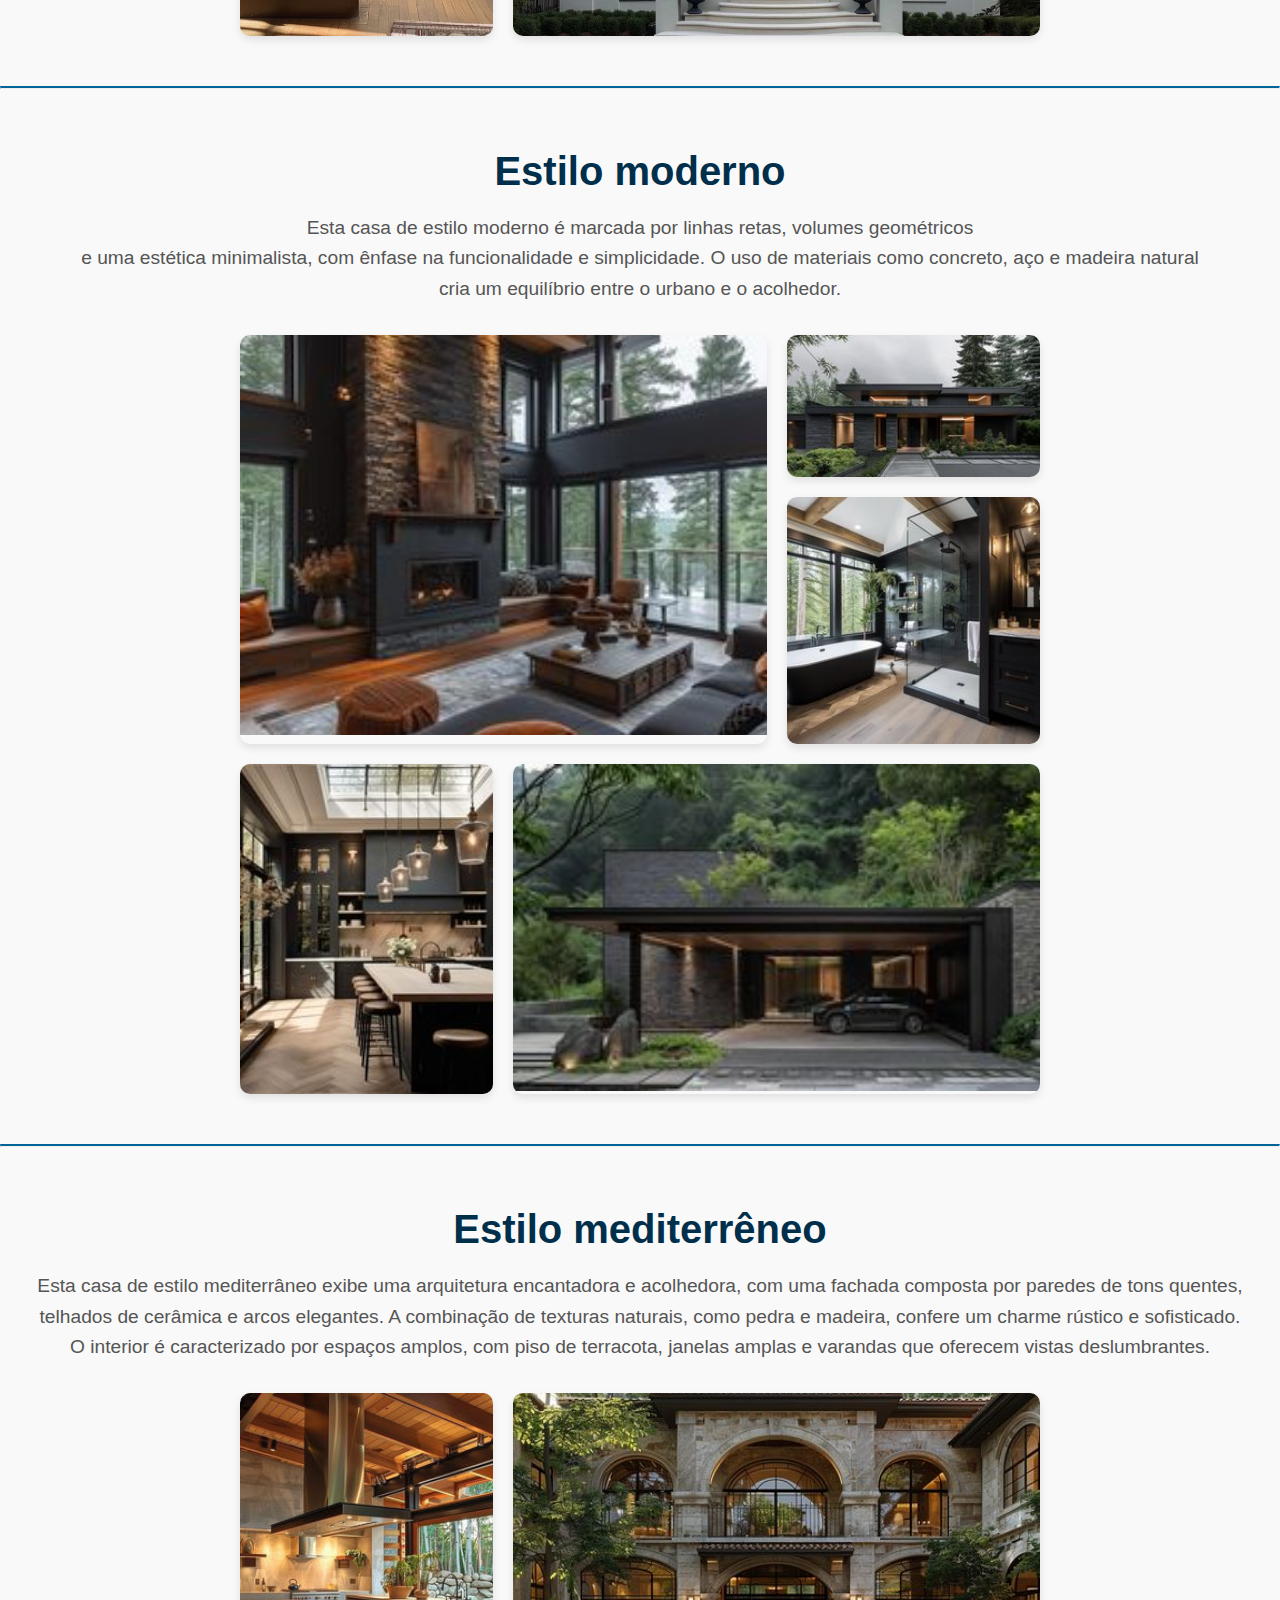
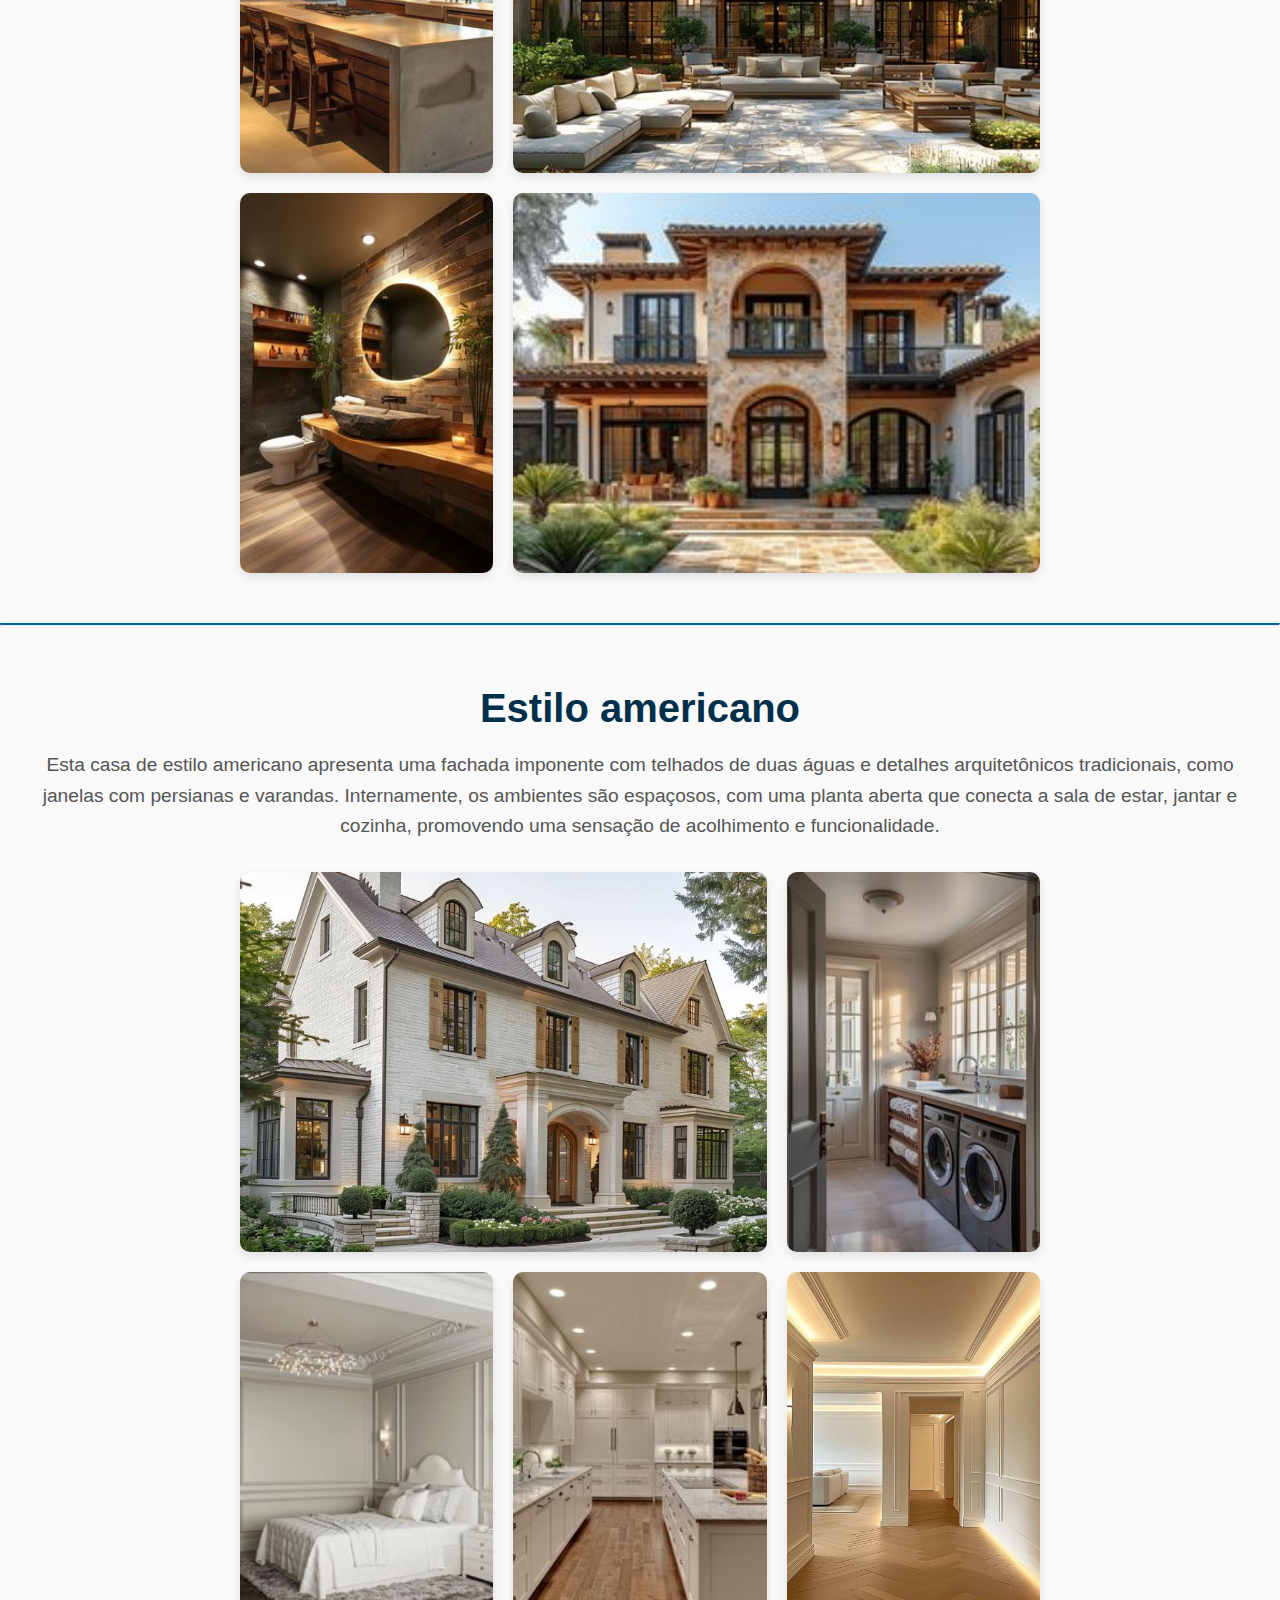
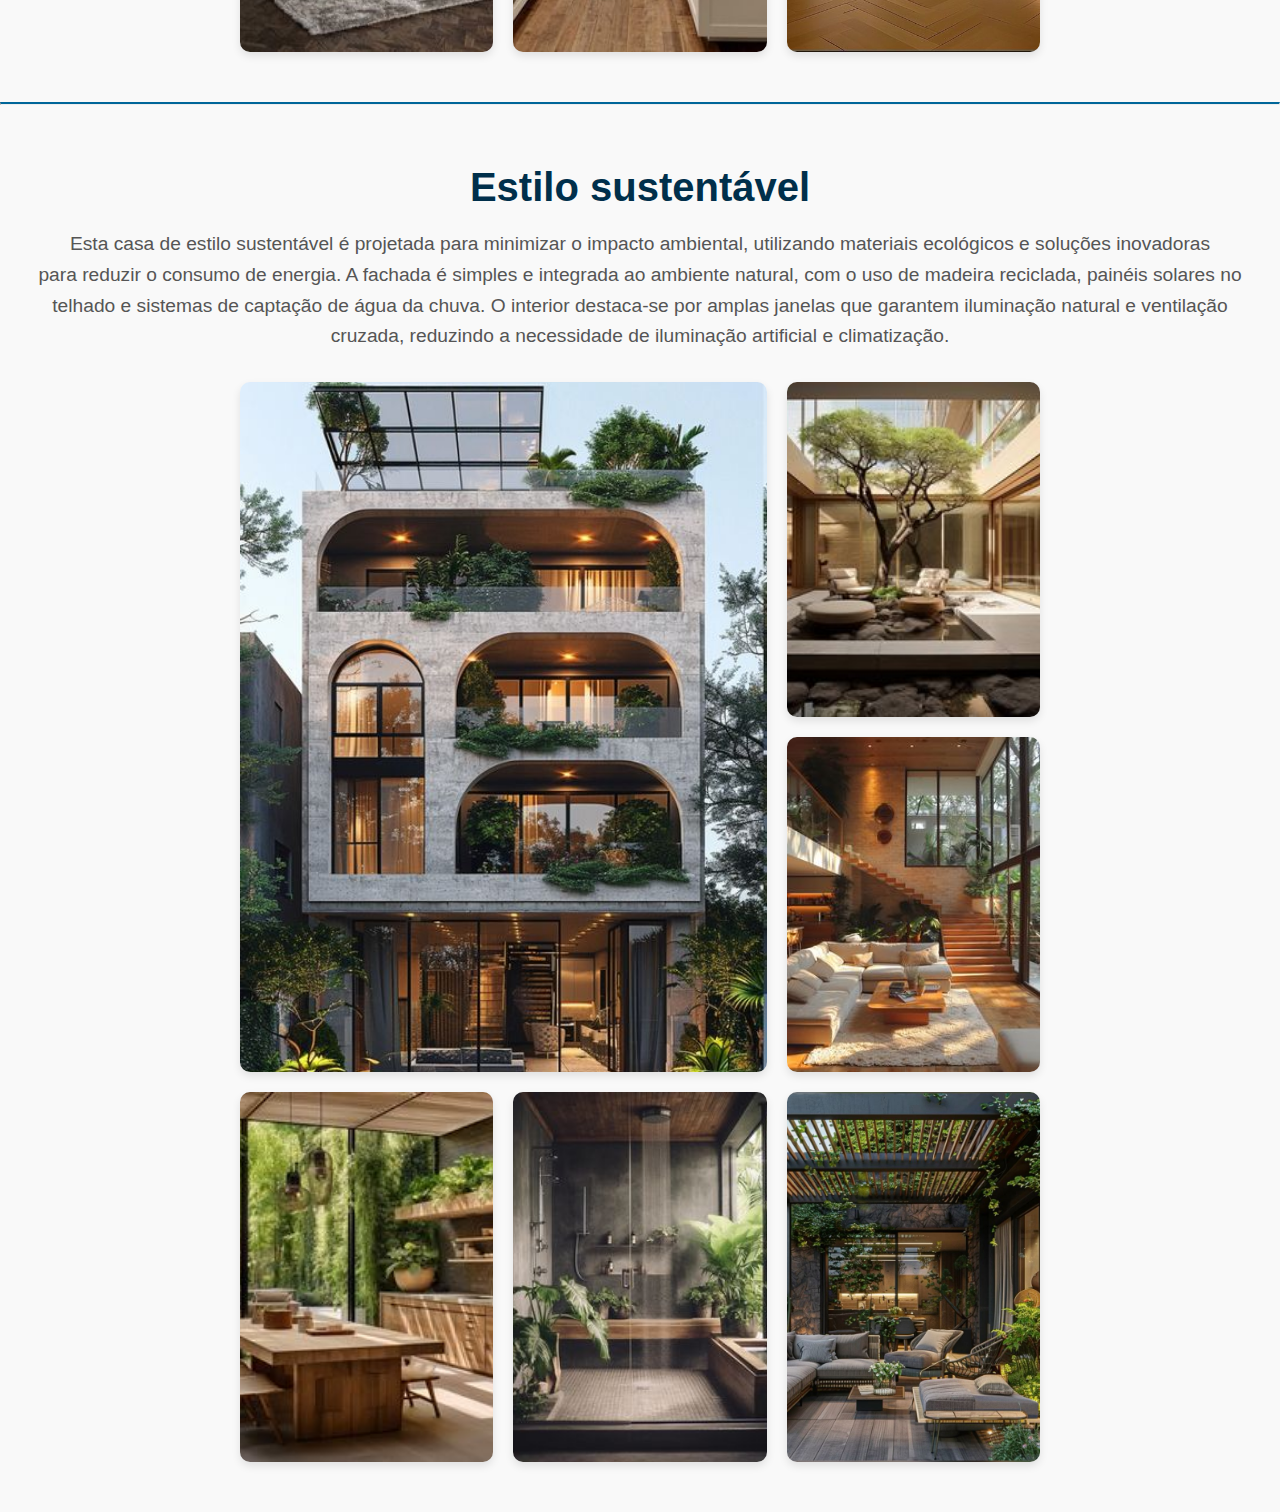
<file: telas/indexPortfolioGeral.html>
<!DOCTYPE html>
<html lang="pt-BR">
    <head>
        <meta charset="UTF-8">
        <meta name="viewport" content="width=device-width, initial-scale=1.0">
        <title>Portfólio - Venusta Arquitetura</title>
        <link rel="stylesheet" href="../css/stylePortfolioo.css">

        <script>
            document.addEventListener("DOMContentLoaded", function () {
                const sections = document.querySelectorAll(".about");

                const observer = new IntersectionObserver(
                        (entries) => {
                    entries.forEach((entry) => {
                        if (entry.isIntersecting) {
                            entry.target.classList.add("section-visible");
                            observer.unobserve(entry.target); // Remove a observação após a animação
                        }
                    });
                },
                        {threshold: 0.1} // Inicia a animação quando 10% da seção aparece
                );

                sections.forEach((section) => {
                    section.classList.add("section-hidden"); // Adiciona a classe inicial
                    observer.observe(section);
                });
            });
        </script>

    </head>

    <body> <!-- Menu de Navegação --> 
        <header> 
            <nav class="navbar"> 
                <div class="logo">
                    <img src="../img/logo3.png" alt="Logo da Empresa">
                </div>
                <ul> 
                    <li><a href="index.html">Home</a></li>
                    <li><a href="Clientes/FormCadastrarCliente.php">Cadastrar</a></li>
                    <li><a href="Login/FormLogin.html">Login</a></li>
                    <li><a href="Login/FormLogin.html">Contato</a></li>
                    <li><a href="../telas/indexPortfolioGeral.html">Portfólio</a></li>
                </ul> 
            </nav> 
        </header>

        <!-- Portfólio -->
        <main id="portfolio">
            <h1>Portfólio de Projetos</h1>

            <section id="portfolio" class="portfolio">
                <h2>Estilo clássico</h2>
                <p>Este projeto de casa clássica foi idealizado para oferecer um ambiente
                    sofisticado e atemporal, com ênfase em elementos tradicionais da arquitetura, <br>
                    como simetria, proporções equilibradas e uso de materiais nobres.
                    O design é pensado para integrar funcionalidade, conforto e estética, <br>
                    criando um espaço que une o melhor da tradição e modernidade.</p>

                <div class="portfolio-grid">
                    <div class="portfolio-item large">
                        <img src="../img/projeto1.jpg" alt="Projeto 1" style="height: 700px">
                    </div>
                    <div class="portfolio-item small">
                        <img src="../img/projeto1-1.jpg" alt="Projeto 2">
                    </div>
                    <div class="portfolio-item small">
                        <img src="../img/projeto1-2.jpg" alt="Projeto 3">
                    </div>
                    <div class="portfolio-item small">
                        <img src="../img/projeto1-3.jpg" alt="Projeto 4" style="height: 420px">
                    </div>
                    <div class="portfolio-item medium">
                        <img src="../img/projeto1-4.jpg" alt="Projeto 5" style="height: 420px">
                    </div>
                </div>
            </section>

            <hr class="portfolio-divider"> 

            <section id="portfolio" class="portfolio">
                <h2>Estilo moderno</h2>
                <p>Esta casa de estilo moderno é marcada por linhas retas, volumes 
                    geométricos <br> e uma estética minimalista, com ênfase na funcionalidade e 
                    simplicidade. O uso de materiais como concreto, aço e madeira natural <br>
                    cria um equilíbrio entre o urbano e o acolhedor. </p>

                <div class="portfolio-grid">
                    <div class="portfolio-item large">
                        <img src="../img/projeto2-1.jpg" alt="Projeto 1" style="height: 400px">
                    </div>
                    <div class="portfolio-item small">
                        <img src="../img/projeto2-3.jpg" alt="Projeto 2">
                    </div>
                    <div class="portfolio-item small">
                        <img src="../img/projeto2-2.jpg" alt="Projeto 3">
                    </div>
                    <div class="portfolio-item small">
                        <img src="../img/projeto2-4.jpg" alt="Projeto 4" style="height: 330px" >
                    </div>
                    <div class="portfolio-item medium">
                        <img src="../img/projeto2.jpg" alt="Projeto 5">
                    </div>
                </div>
            </section>

            <hr class="portfolio-divider"> 

            <section id="portfolio" class="portfolio">
                <h2>Estilo mediterrêneo</h2>
                <p>Esta casa de estilo mediterrâneo exibe uma arquitetura encantadora e acolhedora, 
                    com uma fachada composta por paredes de tons quentes, <br>
                    telhados de cerâmica e arcos elegantes. A combinação de 
                    texturas naturais, como pedra e madeira, confere um charme rústico e 
                    sofisticado. <br> O interior é caracterizado por espaços amplos, com piso de 
                    terracota, janelas amplas e varandas que oferecem vistas deslumbrantes. </p>

                <div class="portfolio-grid">
                    <div class="portfolio-item small">
                        <img src="../img/projeto3-1.jpg" alt="Projeto 1" >
                    </div>
                    <div class="portfolio-item medium">
                        <img src="../img/projeto3-2.jpg" alt="Projeto 2" style="height: 380px">
                    </div>
                    <div class="portfolio-item small">
                        <img src="../img/projeto3-3.jpg" alt="Projeto 5">
                    </div>
                    <div class="portfolio-item medium">
                        <img src="../img/projeto3.jpg" alt="Projeto 5" style="height: 380px">
                    </div>
                </div>
            </section>
            
            <hr class="portfolio-divider"> 

            <section id="portfolio" class="portfolio">
                <h2>Estilo americano</h2>
                <p>Esta casa de estilo americano apresenta uma fachada imponente com telhados de 
                  duas águas e detalhes arquitetônicos tradicionais, como <br> janelas com persianas e 
                  varandas. Internamente, os ambientes são espaçosos, com uma planta aberta que conecta 
                  a sala de estar, jantar e  <br> cozinha, promovendo uma sensação de acolhimento e 
                  funcionalidade.  </p>

                <div class="portfolio-grid">
                    <div class="portfolio-item medium">
                        <img src="../img/projeto4.jpg" alt="Projeto 1" style="height: 380px">
                    </div>
                    <div class="portfolio-item small">
                        <img src="../img/projeto4-1.jpg" alt="Projeto 2" style="height: 380px">
                    </div>
                    <div class="portfolio-item small">
                        <img src="../img/projeto4-2.jpg" alt="Projeto 5" style="height: 380px">
                    </div>
                    <div class="portfolio-item small">
                        <img src="../img/projeto4-3.jpg" alt="Projeto 5" style="height: 380px">
                    </div>
                    <div class="portfolio-item small">
                        <img src="../img/projeto4-4.jpg" alt="Projeto 5" style="height: 380px">
                    </div>
                </div>
            </section>
            
            <hr class="portfolio-divider"> 

            <section id="portfolio" class="portfolio">
                <h2>Estilo sustentável</h2>
                <p>Esta casa de estilo sustentável é projetada para minimizar o impacto ambiental, utilizando materiais ecológicos e soluções inovadoras <br> 
                    para reduzir o consumo de energia. A fachada é simples e integrada ao ambiente natural, com o uso de madeira reciclada, painéis solares no <br> 
                    telhado e sistemas de captação de água da chuva. O interior destaca-se por amplas janelas que garantem iluminação natural e ventilação <br> 
                    cruzada, reduzindo a necessidade de iluminação artificial e climatização. </p>

                <div class="portfolio-grid">
                    <div class="portfolio-item large">
                        <img src="../img/projeto5.jpg" alt="Projeto 1"  style="height: 690px">
                    </div>
                    <div class="portfolio-item small">
                        <img src="../img/projeto5-1.jpg" alt="Projeto 2" style="height: 335px">
                    </div>
                    <div class="portfolio-item small">
                        <img src="../img/projeto5-2.jpg" alt="Projeto 5" style="height: 335px">
                    </div>
                    <div class="portfolio-item small">
                        <img src="../img/projeto5-3.jpg" alt="Projeto 5" style="height: 370px">
                    </div>
                    <div class="portfolio-item small">
                        <img src="../img/projeto5-4.jpg" alt="Projeto 5" style="height: 370px">
                    </div>
                    <div class="portfolio-item small">
                        <img src="../img/projeto5-5.jpg" alt="Projeto 5" style="height: 370px">
                    </div>
                </div>
            </section>
            
    </body>
</html>
</file>
<file: css/styleLog1.css>
@import url('https://fonts.googleapis.com/css2?family=Inter:wght@200;300;400;500&family=Open+Sans:wght@300;400;500;600&display=swap');

* {
    padding: 0;
    margin: 0;
    box-sizing: border-box;
    font-family: 'Inter', sans-serif;
}

body {
    display: flex;
    justify-content: center;
    align-items: center;
    height: 100vh;
    background:  #c4e4fd;
    font-family: 'Inter', sans-serif;
}

.login-container {
    display: flex;
    width: 90%;
    max-width: 900px;
    box-shadow: 0 4px 20px rgba(0, 0, 0, 0.212);
    background-color: #f7f7f7;
    border-radius: 10px;
    overflow: hidden;
}

.form-image {
    width: 50%;
    display: flex;
    justify-content: center;
    align-items: center;
    background-color: #ffffff;
    padding: 1rem;
}



.form-image img {
    width: 80%; /* Imagem responsiva */
    max-width: 300px; /* Largura máxima da imagem */
}

.form {
    width: 50%;
    padding: 3rem;
    display: flex;
    flex-direction: column;
    justify-content: center;
    background-color: rgb(247, 241, 223);
    
}

.form-header {
    margin-bottom: 3rem;
    display: flex;
    justify-content: space-between;
}




.input-group {
    display: flex;
    flex-direction: column;
    width: 100%;
    padding: 1rem 0;
}

.input-box {
    display: flex;
    flex-direction: column;
    margin-bottom: 1.5rem;
}

.input-box label {
    margin-bottom: 0.5rem;
    font-size: 0.9rem;
    font-weight: 600;
    color: #333;
}

.input-box input {
    margin: 0.6rem 0;
    padding: 0.8rem 1.2rem;
    border: none;
    border-radius: 10px;
    box-shadow: 1px 1px 6px #0000001c;
    font-size: 0.8rem;
}

.input-box input:hover {
    background-color: #f8f8f8;
}
.input-box input:focus-visible {
    outline: 1px solid #025492;
}

.input-box input::placeholder {
    color: #000000be;
}

.remember-me {
    display: flex;
    align-items: center;
    margin-bottom: 1.5rem;
}

.remember-me input {
    margin-right: 0.5rem;
}

.continue-button {
    display: flex;
    justify-content: space-between;
}

.continue-button button {
    width: 45%;
    margin-top: 2.5rem;
    border: none;
    background-color: #025492;
    padding: 0.62rem;
    border-radius: 5px;
    cursor: pointer;
    display: inline-block;
}

.continue-button button:hover {
    background-color: #6e9277;
}

p {
    text-align: center;
    margin-top: 1rem;
}

a {
    color: darkorange;
    text-decoration: none;
}

a:hover {
    text-decoration: underline;
}

/* Responsivo */
@media screen and (max-width: 1330px) {
    .form-image {
        display: none;
    }
    .login-container {
        width: 80%;
    }
    .form {
        width: 100%;
    }
}

@media screen and (max-width: 600px) {
    .login-container {
        flex-direction: column; /* Empilha os lados em telas pequenas */
        width: 100%; /* Largura total */
    }
    .form-image, .form {
        width: 100%; /* Largura total */
    }
}
</file>
<file: css/style1.css>
/* Reset básico */ 
* { 
    margin: 0;
    padding: 0; 
    box-sizing: border-box; 
} 

body { 
    font-family: 'Inter', sans-serif; 
    line-height: 1.6; 
    color: #333;
} 

/* Navegação com logo à esquerda e menu centralizado */
.navbar {
    background-color: #002F4B; /* Azul marinho */
    padding: 1rem 2rem; /* Espaçamento interno */
    display: flex;
    align-items: center; /* Alinha verticalmente logo e menu */
    position: relative; /* Permite posicionar o menu no centro */
}

.logo {
    flex: 0 0 auto; /* Garante que a logo não se expanda */
}

.logo img {
    height: 50px; /* Altura da logo */
    width: auto; /* Mantém a proporção */
}

.navbar ul {
    list-style: none;
    position: absolute; /* Centraliza o menu usando posição relativa */
    left: 50%; /* Move o menu para o centro horizontal */
    transform: translateX(-50%); /* Ajusta o ponto de referência para o centro */
    display: flex;
    gap: 20px; /* Espaçamento entre os itens do menu */
    margin: 0;
}

.navbar a {
    text-decoration: none;
    color: white;
    font-size: 1.2rem; /* Tamanho maior da fonte */
    font-weight: 500;
    transition: color 0.3s;
}

.navbar a:hover {
    color: #e49454; /* Laranja queimado */
}

/* Primeira Seção */ 
.hero { 
    background: url('../img/fundoTeste.jpg') no-repeat center center/cover; 
    height: 80vh; 
    display: flex;
    align-items: center; 
    justify-content: center; 
    text-align: center; 
    color: #F4F4F4; 
    padding: 20px;
}

.hero h1 { 
    font-size: 2.5rem;
    max-width: 600px;
    background: rgba(0, 47, 75, 0.6);
} 


/* Seção de Serviços */
#servicos {
    padding: 50px 20px;
    background-color: #EFEFEF; /* Fundo suave */
}

.services .container {
    display: flex;
    justify-content: space-between;
    gap: 30px;
    flex-wrap: wrap; /* Responsivo */
    max-width: 1200px;
    margin: 0 auto;
}

.services h2 {
    flex: 1; /* O texto ocupa um espaço proporcional */
    text-align: center; /* Alinha o texto à direita */
    font-size: 3rem;
    color: #025492; /* Azul marinho */
    margin-bottom: 40px;
}


.service-item {
    flex: 1 1 calc(33.33% - 20px); /* Divisão em 3 colunas */
    background-color: white;
    padding: 20px;
    border-radius: 8px;
    box-shadow: 0 4px 8px rgba(0, 0, 0, 0.1);
    text-align: center;
    transition: transform 0.3s ease, box-shadow 0.3s ease; /* Animação suave */
}

.service-item:hover {
    transform: scale(1.05); /* Aumenta o tamanho em 5% */
    box-shadow: 0 6px 12px rgba(0, 0, 0, 0.15); /* Intensifica a sombra */
}

.service-item:hover h3 {
    color: #6e9277; /* Laranja queimado */
}

.service-item img {
    width: 100%;
    height: 500px;
    object-fit: cover;
    border-radius: 8px;
}

.service-item h3 {
    font-size: 1.8rem;
    color: #025492; /* Azul marinho */
    margin: 20px 0;
    transition: color 0.3s ease;
}

.service-item p {
    font-size: 1.1rem;
    line-height: 1.6;
    color: #050505;
    padding-bottom: 5px;
}

/* Seção Sobre Nós */
#sobre {
    display: flex; /* Exibe os elementos lado a lado */
    align-items: center;
    justify-content: space-between;
    gap: 40px; /* Espaço entre o texto e a imagem */
    padding: 50px 20px;
}

.about-text {
    flex: 1; /* O texto ocupa um espaço proporcional */
    text-align: right; /* Alinha o texto à direita */
    font-size: 1rem;
    line-height: 1.6;
    color: #555; /* Cor do texto */
}

.about-text h2 {
    font-size: 4rem; /* Aumenta o tamanho do título */
    color: #025492; /* Azul marinho */
    margin-bottom: 20px;
}

.about-text p {
    margin: 0;
    font-size: 1.1rem;
    line-height: 1.6;
    color: #050505;
    padding-bottom: 5px;
    padding-left: 20px;
}

.about-image {
    flex: 1; /* A imagem também ocupa espaço proporcional */
    text-align: center;
}

.about-image img {
    width: 80%; /* Reduz o tamanho da imagem */
    max-width: 300px; /* Limita o tamanho máximo */
    height: auto; /* Mantém a proporção da imagem */
    border-radius: 8px; /* Bordas arredondadas (opcional) */
    box-shadow: 0 4px 8px rgba(0, 0, 0, 0.1); /* Sombra para destacar */
}


/* Configurações gerais para animação */
.section-hidden {
    opacity: 0; /* Torna invisível inicialmente */
    transform: translateY(50px); /* Move 50px para baixo */
    transition: opacity 0.6s ease, transform 0.6s ease; /* Animação suave */
}

.section-visible {
    opacity: 1; /* Torna visível */
    transform: translateY(0); /* Move para a posição original */
}

/* Seção de Contato */
.contact {
    padding: 50px 20px;
    background-color: #002F4B; /* Fundo azul marinho */
    color: white; /* Texto branco */
    text-align: center;
}

.contact h2 {
    font-size: 2.5rem;
    margin-bottom: 40px;
    color: white;
}

.contact-container {
    display: flex;
    justify-content: space-between; /* Divide as informações em 3 colunas */
    align-items: flex-start;
    gap: 20px;
    max-width: 1200px;
    margin: 0 auto;
}

.contact-info {
    flex: 1;
    text-align: center;
}

.contact-info h3 {
    font-size: 1.5rem;
    margin-bottom: 10px;
}

.contact-info p {
    margin-bottom: 10px;
    font-size: 1rem;
}

.contact-info p:hover {
    color: #6e9277; /* Verde no hover */
}

.contact-info a {
    color: white;
    font-weight: bold;
    text-decoration: none;
    transition: color 0.3s ease;
}

.contact-info a:hover {
    color: #6e9277; /* Verde no hover */
}
  
/* Seção Nossa Equipe */
.team {
    padding: 50px 20px;
    text-align: center;
    background-color: #EFEFEF; /* Fundo suave */
}

.team h2 {
    font-size: 3rem;
    color: #025492; /* Azul marinho */
    margin-bottom: 40px;
}

.team-container {
    display: flex;
    justify-content: space-between;
    align-items: center;
    gap: 30px;
    flex-wrap: wrap; /* Adapta para telas menores */
    max-width: 1200px;
    margin: 0 auto;
}

.team-member {
    flex: 1 1 calc(33.33% - 20px); /* Divide em 3 colunas */
    text-align: center;
    padding: 20px;
}

.team-member img {
    width: 150px;
    height: 150px;
    border-radius: 50%; /* Imagem redonda */
    object-fit: cover; /* Ajusta o conteúdo da imagem */
    margin-bottom: 20px;
    transition: transform 0.3s ease;
}

.team-member img:hover {
    transform: scale(1.1); /* Aumenta a imagem no hover */
}

.team-member h3 {
    font-size: 1.5rem;
    color: #025492; /* Azul marinho */
    margin-bottom: 10px;
}

.team-member p {
    font-size: 1rem;
    color:#050505;
    line-height: 1.6;
}

/* Responsividade */
@media (max-width: 768px) {
    .team-container {
        flex-direction: column; /* Organiza os membros em coluna */
    }

    .team-member {
        margin-bottom: 20px;
    }
}
</file>
<file: css/stylePortfolioo.css>
/* Reset básico */ 
* { 
    margin: 0;
    padding: 0; 
    box-sizing: border-box; 
} 

body { 
    font-family: 'Inter', sans-serif; 
    line-height: 1.6; 
    color: #333;
} 

/* Navegação com logo à esquerda e menu centralizado */
.navbar {
    background-color: #002F4B; /* Azul marinho */
    padding: 1rem 2rem; /* Espaçamento interno */
    display: flex;
    align-items: center; /* Alinha verticalmente logo e menu */
    position: relative; /* Permite posicionar o menu no centro */
}

.logo {
    flex: 0 0 auto; /* Garante que a logo não se expanda */
}

.logo img {
    height: 50px; /* Altura da logo */
    width: auto; /* Mantém a proporção */
}

.navbar ul {
    list-style: none;
    position: absolute; /* Centraliza o menu usando posição relativa */
    left: 50%; /* Move o menu para o centro horizontal */
    transform: translateX(-50%); /* Ajusta o ponto de referência para o centro */
    display: flex;
    gap: 20px; /* Espaçamento entre os itens do menu */
    margin: 0;
}

.navbar a {
    text-decoration: none;
    color: white;
    font-size: 1.2rem; /* Tamanho maior da fonte */
    font-weight: 500;
    transition: color 0.3s;
}

.navbar a:hover {
    color: #e49454; /* Laranja queimado */
}
/* Título do Portfólio */
main#portfolio h1 {
    text-align: center;
    font-size: 2.7rem;
    margin: 30px 0;
    color: #002F4B;
}

main#portfolio h1:hover{
    color: #6e9277;
}

/* Estilo da Seção */
.portfolio {
    padding: 50px 20px;
    background-color: #f9f9f9;
    color: #333;
    text-align: center;
}


.portfolio h2 {
    font-size: 2.5rem;
    margin-bottom: 10px;
    color: #002F4B;
    
}

.portfolio p {
    margin-bottom: 30px;
    font-size: 1.2rem;
    color: #555;
}

/* Estilo da Grade */
.portfolio-grid {
    display: grid;
    grid-template-columns: repeat(3, 1fr);
    grid-gap: 20px;
    max-width: 800px;
    margin: 0 auto;
}

.portfolio-item {
    position: relative;
    overflow: hidden;
    border-radius: 10px;
    box-shadow: 0 4px 8px rgba(0, 0, 0, 0.1);
}

.portfolio-item img {
    width: 100%;
    height: auto;
    display: block;
    transition: transform 0.3s ease;
    object-fit: cover;
}

.portfolio-item:hover img {
    transform: scale(1.05);
}

/* Tamanhos Variados */
.portfolio-item.large {
    grid-column: span 2;
    grid-row: span 2;
}

.portfolio-item.medium {
    grid-column: span 2;
    grid-row: span 1;
}

.portfolio-item.small {
    grid-column: span 1;
    grid-row: span 1;
}

hr {
    border-top: 2.5px solid #006699; /* Define a cor da linha (verde suave) */
    
}


/* Responsividade */
@media (max-width: 768px) {
    .portfolio-grid {
        grid-template-columns: 1fr;
    }

    .portfolio-item.large,
    .portfolio-item.medium {
        grid-column: span 1;
        grid-row: span 1;
    }
}
</file>
